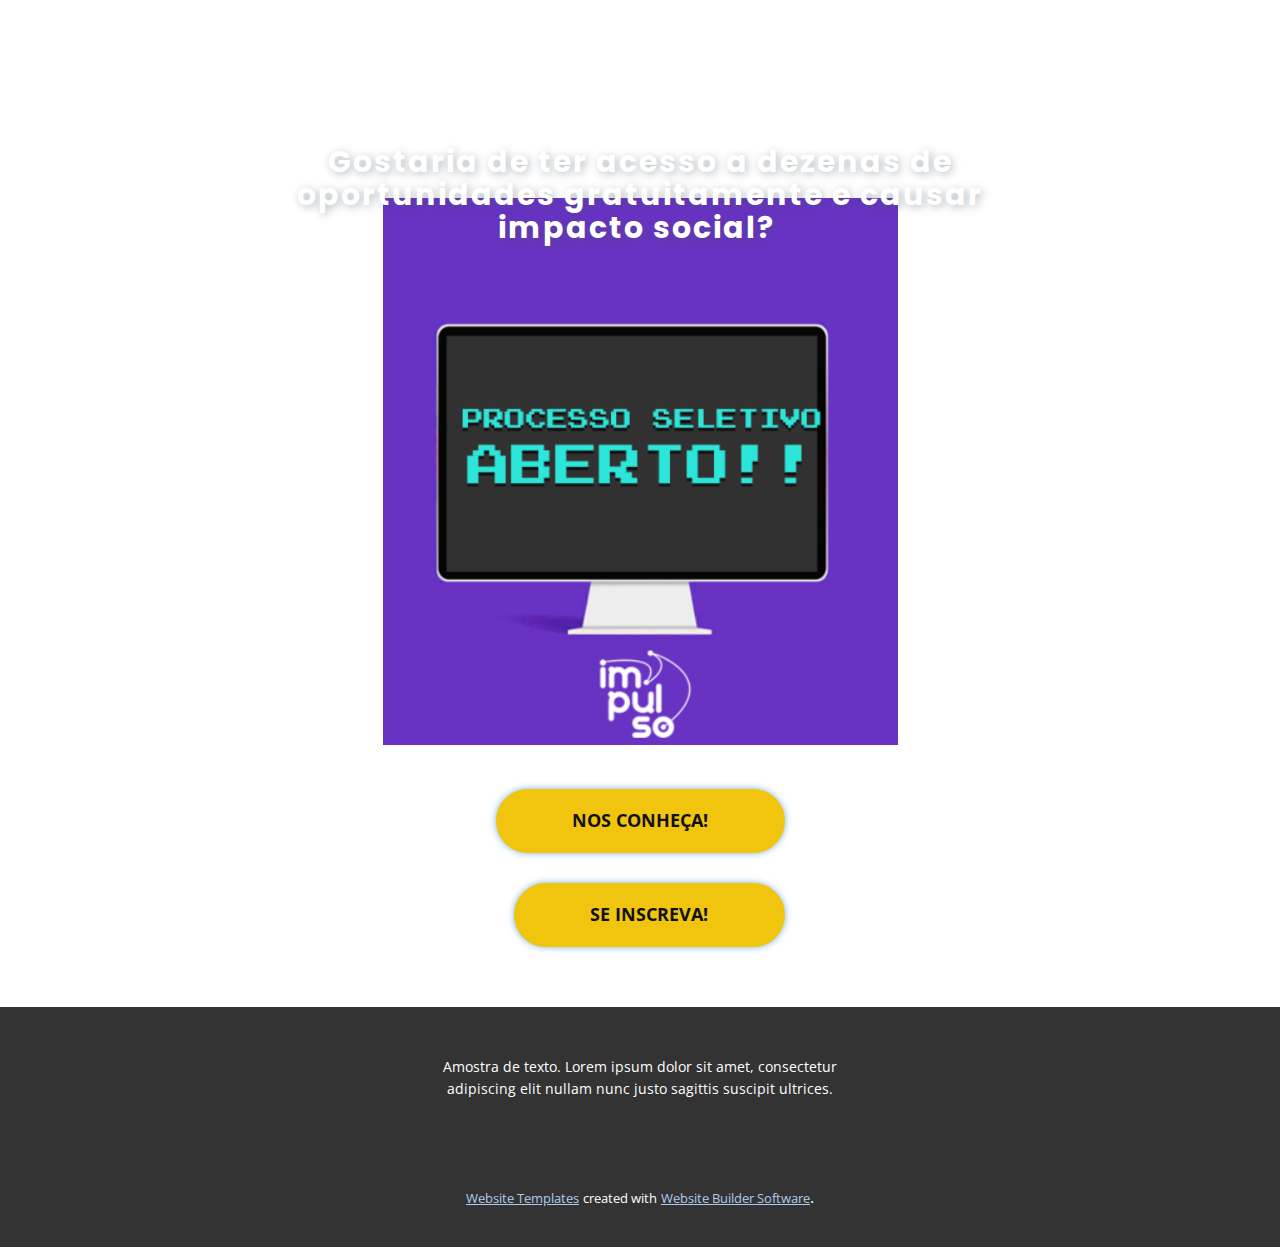
<file: index.html>
<!DOCTYPE html>
<html style="font-size: 16px;">
  <head>
    <meta name="viewport" content="width=device-width, initial-scale=1.0">
    <meta charset="utf-8">
    <meta name="keywords" content="Gostaria de ter acesso a dezenas de oportunidades gratuitamente e causar impacto social?">
    <meta name="description" content="">
    <meta name="page_type" content="np-template-header-footer-from-plugin">
    <title>Página Inicial</title>
    <link rel="stylesheet" href="nicepage.css" media="screen">
<link rel="stylesheet" href="Página-Inicial.css" media="screen">
    <script class="u-script" type="text/javascript" src="jquery.js" defer=""></script>
    <script class="u-script" type="text/javascript" src="nicepage.js" defer=""></script>
    <meta name="generator" content="Nicepage 3.14.0, nicepage.com">
    <link id="u-theme-google-font" rel="stylesheet" href="https://fonts.googleapis.com/css?family=Roboto:100,100i,300,300i,400,400i,500,500i,700,700i,900,900i|Open+Sans:300,300i,400,400i,600,600i,700,700i,800,800i">
    <link id="u-page-google-font" rel="stylesheet" href="https://fonts.googleapis.com/css?family=Poppins:100,100i,200,200i,300,300i,400,400i,500,500i,600,600i,700,700i,800,800i,900,900i">
    
    
    <script type="application/ld+json">{
		"@context": "http://schema.org",
		"@type": "Organization",
		"name": "",
		"url": "index.html"
}</script>
    <meta property="og:title" content="Página Inicial">
    <meta property="og:type" content="website">
    <meta name="theme-color" content="#478ac9">
    <link rel="canonical" href="index.html">
    <meta property="og:url" content="index.html">
  </head>
  <body data-home-page="Página-Inicial.html" data-home-page-title="Página Inicial" class="u-body">
    <section class="u-align-center u-clearfix u-image u-section-1" id="carousel_8c18" data-image-width="1080" data-image-height="1080">
      <div class="u-clearfix u-sheet u-sheet-1">
        <img src="images/unknown1.png" alt="" class="u-image u-image-default u-image-1" data-image-width="623" data-image-height="630">
        <h2 class="u-align-center u-custom-font u-text u-text-body-alt-color u-text-1">Gostaria de ter acesso a dezenas de oportunidades gratuitamente e causar impacto social?&nbsp;</h2>
        <a href="https://www.instagram.com/p/COgkCiXlHCS/" class="u-active-white u-border-2 u-border-active-white u-border-hover-white u-border-palette-3-base u-btn u-btn-round u-button-style u-hover-white u-palette-3-base u-radius-50 u-text-active-palette-3-base u-text-hover-palette-3-base u-btn-1">NOS CONHEÇA!</a>
        <a href="https://docs.google.com/forms/d/e/1FAIpQLSekrCul64qB0SssUCdHSfqX29jJlFZG8GGGN0pFac5Fe_cCkg/viewform" class="u-active-white u-border-2 u-border-active-white u-border-hover-white u-border-palette-3-base u-btn u-btn-round u-button-style u-hover-white u-palette-3-base u-radius-50 u-text-active-palette-3-base u-text-hover-palette-3-base u-btn-2">SE INSCREVA!</a>
      </div>
    </section>
    
    
    <footer class="u-align-center u-clearfix u-footer u-grey-80 u-footer" id="sec-dde7"><div class="u-clearfix u-sheet u-sheet-1">
        <p class="u-small-text u-text u-text-variant u-text-1">Amostra de texto. Lorem ipsum dolor sit amet, consectetur adipiscing elit nullam nunc justo sagittis suscipit ultrices.</p>
      </div></footer>
    <section class="u-backlink u-clearfix u-grey-80">
      <a class="u-link" href="https://nicepage.com/website-templates" target="_blank">
        <span>Website Templates</span>
      </a>
      <p class="u-text">
        <span>created with</span>
      </p>
      <a class="u-link" href="https://nicepage.com/" target="_blank">
        <span>Website Builder Software</span>
      </a>. 
    </section>
  </body>
</html>
</file>
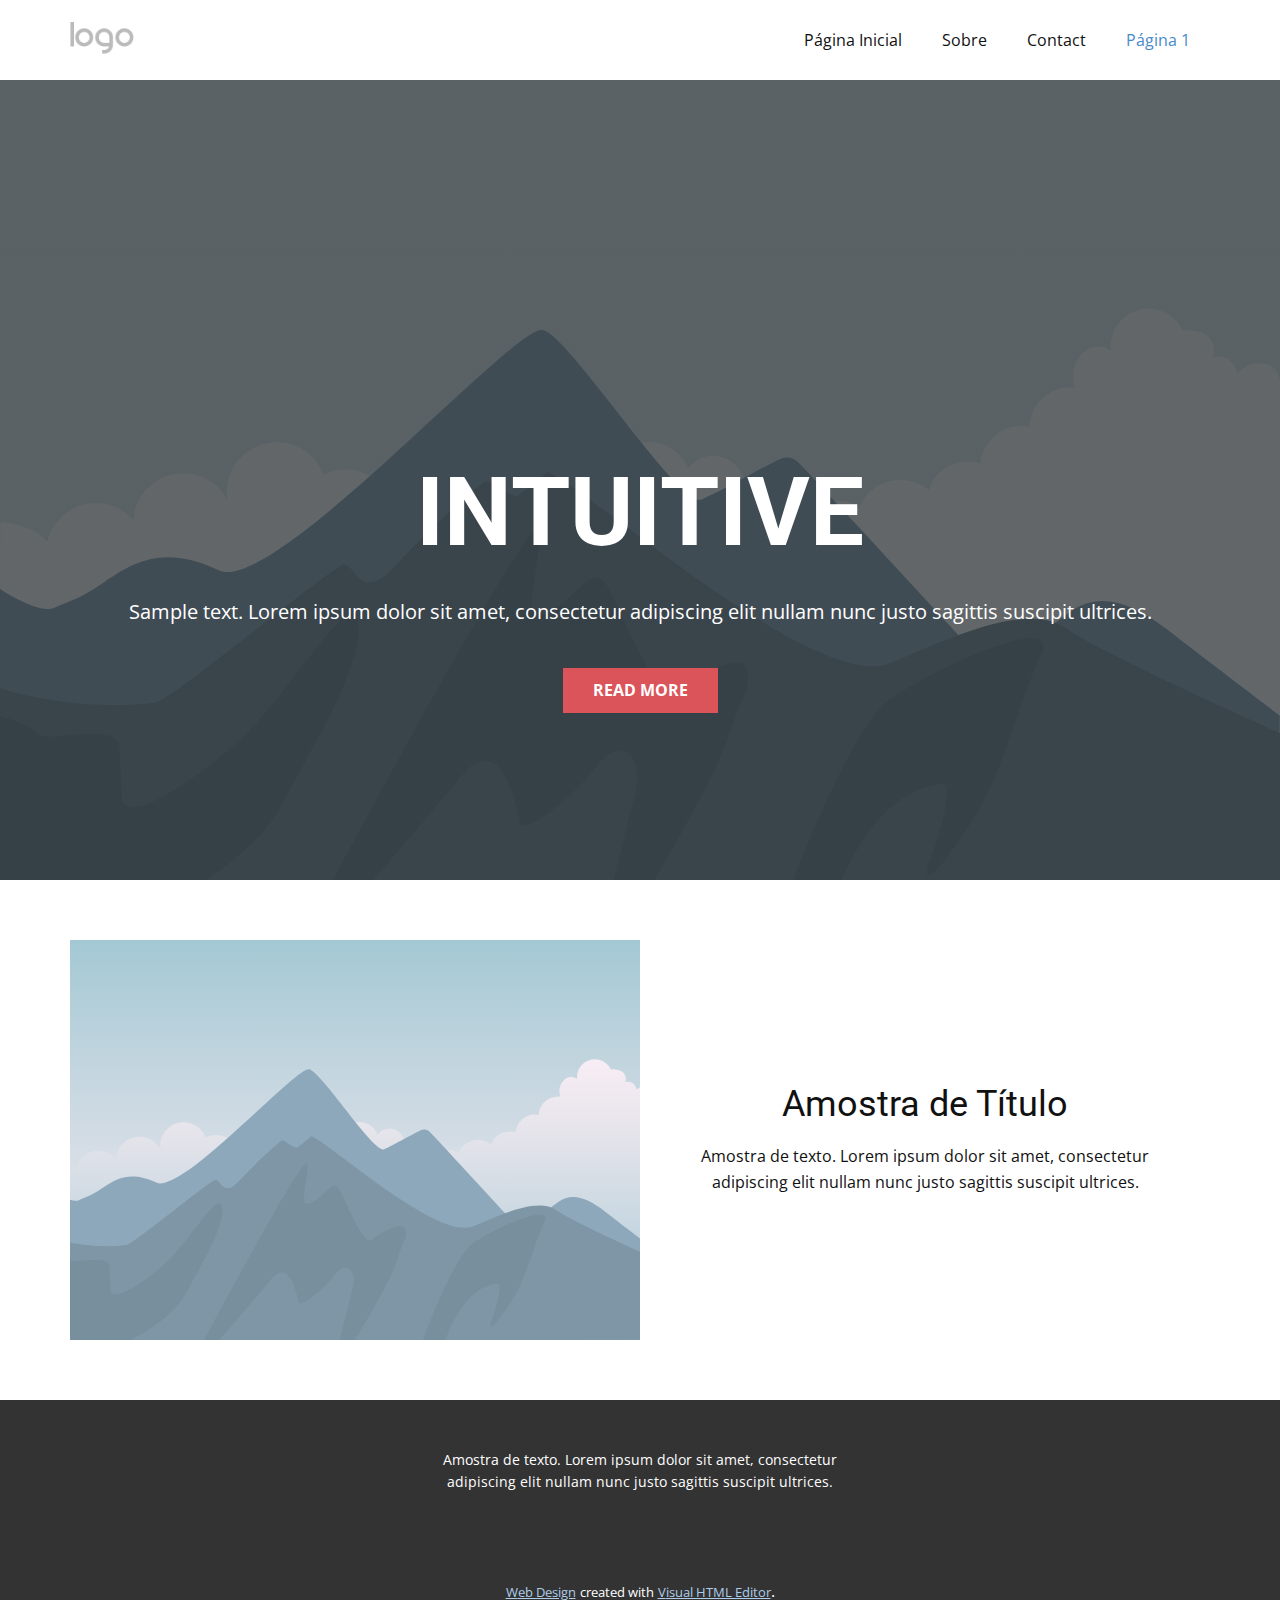
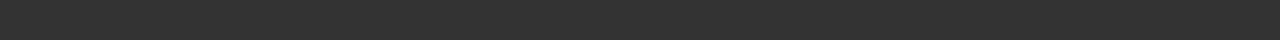
<file: Página-1.html>
<!DOCTYPE html>
<html style="font-size: 16px;">
  <head>
    <meta name="viewport" content="width=device-width, initial-scale=1.0">
    <meta charset="utf-8">
    <meta name="keywords" content="INTUITIVE">
    <meta name="description" content="">
    <meta name="page_type" content="np-template-header-footer-from-plugin">
    <title>Página 1</title>
    <link rel="stylesheet" href="nicepage.css" media="screen">
<link rel="stylesheet" href="Página-1.css" media="screen">
    <script class="u-script" type="text/javascript" src="jquery.js" defer=""></script>
    <script class="u-script" type="text/javascript" src="nicepage.js" defer=""></script>
    <meta name="generator" content="Nicepage 3.14.0, nicepage.com">
    <link id="u-theme-google-font" rel="stylesheet" href="https://fonts.googleapis.com/css?family=Roboto:100,100i,300,300i,400,400i,500,500i,700,700i,900,900i|Open+Sans:300,300i,400,400i,600,600i,700,700i,800,800i">
    
    
    
    <script type="application/ld+json">{
		"@context": "http://schema.org",
		"@type": "Organization",
		"name": "",
		"url": "index.html",
		"logo": "images/default-logo.png"
}</script>
    <meta property="og:title" content="Página 1">
    <meta property="og:type" content="website">
    <meta name="theme-color" content="#478ac9">
    <link rel="canonical" href="index.html">
    <meta property="og:url" content="index.html">
  </head>
  <body class="u-body"><header class="u-clearfix u-header u-header" id="sec-a6da"><div class="u-clearfix u-sheet u-valign-middle u-sheet-1">
        <a href="https://nicepage.com" class="u-image u-logo u-image-1">
          <img src="images/default-logo.png" class="u-logo-image u-logo-image-1">
        </a>
        <nav class="u-menu u-menu-dropdown u-offcanvas u-menu-1">
          <div class="menu-collapse" style="font-size: 1rem; letter-spacing: 0px;">
            <a class="u-button-style u-custom-left-right-menu-spacing u-custom-padding-bottom u-custom-top-bottom-menu-spacing u-nav-link u-text-active-palette-1-base u-text-hover-palette-2-base" href="#">
              <svg><use xmlns:xlink="http://www.w3.org/1999/xlink" xlink:href="#menu-hamburger"></use></svg>
              <svg version="1.1" xmlns="http://www.w3.org/2000/svg" xmlns:xlink="http://www.w3.org/1999/xlink"><defs><symbol id="menu-hamburger" viewBox="0 0 16 16" style="width: 16px; height: 16px;"><rect y="1" width="16" height="2"></rect><rect y="7" width="16" height="2"></rect><rect y="13" width="16" height="2"></rect>
</symbol>
</defs></svg>
            </a>
          </div>
          <div class="u-nav-container">
            <ul class="u-nav u-unstyled u-nav-1"><li class="u-nav-item"><a class="u-button-style u-nav-link u-text-active-palette-1-base u-text-hover-palette-2-base" href="Página-Inicial.html" style="padding: 10px 20px;">Página Inicial</a>
</li><li class="u-nav-item"><a class="u-button-style u-nav-link u-text-active-palette-1-base u-text-hover-palette-2-base" href="Sobre.html" style="padding: 10px 20px;">Sobre</a>
</li><li class="u-nav-item"><a class="u-button-style u-nav-link u-text-active-palette-1-base u-text-hover-palette-2-base" href="Contact.html" style="padding: 10px 20px;">Contact</a>
</li><li class="u-nav-item"><a class="u-button-style u-nav-link u-text-active-palette-1-base u-text-hover-palette-2-base" href="Página-1.html" style="padding: 10px 20px;">Página 1</a>
</li></ul>
          </div>
          <div class="u-nav-container-collapse">
            <div class="u-black u-container-style u-inner-container-layout u-opacity u-opacity-95 u-sidenav">
              <div class="u-sidenav-overflow">
                <div class="u-menu-close"></div>
                <ul class="u-align-center u-nav u-popupmenu-items u-unstyled u-nav-2"><li class="u-nav-item"><a class="u-button-style u-nav-link" href="Página-Inicial.html">Página Inicial</a>
</li><li class="u-nav-item"><a class="u-button-style u-nav-link" href="Sobre.html">Sobre</a>
</li><li class="u-nav-item"><a class="u-button-style u-nav-link" href="Contact.html">Contact</a>
</li><li class="u-nav-item"><a class="u-button-style u-nav-link" href="Página-1.html">Página 1</a>
</li></ul>
              </div>
            </div>
            <div class="u-black u-menu-overlay u-opacity u-opacity-70"></div>
          </div>
        </nav>
      </div></header>
    <section class="u-align-center u-clearfix u-image u-shading u-section-1" src="" data-image-width="256" data-image-height="256" id="sec-f74e">
      <div class="u-clearfix u-sheet u-valign-middle u-sheet-1">
        <h1 class="u-text u-title u-text-1">INTUITIVE</h1>
        <p class="u-large-text u-text u-text-variant u-text-2">Sample text. Lorem ipsum dolor sit amet, consectetur adipiscing elit nullam nunc justo sagittis suscipit ultrices.</p>
        <a href="#" class="u-btn u-button-style u-palette-2-base u-btn-1">Read More</a>
      </div>
    </section>
    <section class="u-clearfix u-section-2" id="sec-60f5">
      <div class="u-clearfix u-sheet u-sheet-1">
        <div class="u-clearfix u-expanded-width u-layout-wrap u-layout-wrap-1">
          <div class="u-layout">
            <div class="u-layout-row">
              <div class="u-container-style u-image u-layout-cell u-size-30 u-image-1" data-image-width="400" data-image-height="265">
                <div class="u-container-layout u-valign-middle u-container-layout-1"></div>
              </div>
              <div class="u-align-center u-container-style u-layout-cell u-size-30 u-layout-cell-2">
                <div class="u-container-layout u-valign-middle u-container-layout-2">
                  <h2 class="u-text u-text-default u-text-1">Amostra de Título</h2>
                  <p class="u-text u-text-default u-text-2">Amostra de texto. Lorem ipsum dolor sit amet, consectetur adipiscing elit nullam nunc justo sagittis suscipit ultrices.</p>
                </div>
              </div>
            </div>
          </div>
        </div>
      </div>
    </section>
    
    
    <footer class="u-align-center u-clearfix u-footer u-grey-80 u-footer" id="sec-dde7"><div class="u-clearfix u-sheet u-sheet-1">
        <p class="u-small-text u-text u-text-variant u-text-1">Amostra de texto. Lorem ipsum dolor sit amet, consectetur adipiscing elit nullam nunc justo sagittis suscipit ultrices.</p>
      </div></footer>
    <section class="u-backlink u-clearfix u-grey-80">
      <a class="u-link" href="https://nicepage.com/web-design" target="_blank">
        <span>Web Design</span>
      </a>
      <p class="u-text">
        <span>created with</span>
      </p>
      <a class="u-link" href="https://nicepage.com/wysiwyg-html-editor" target="_blank">
        <span>Visual HTML Editor</span>
      </a>. 
    </section>
  </body>
</html>
</file>
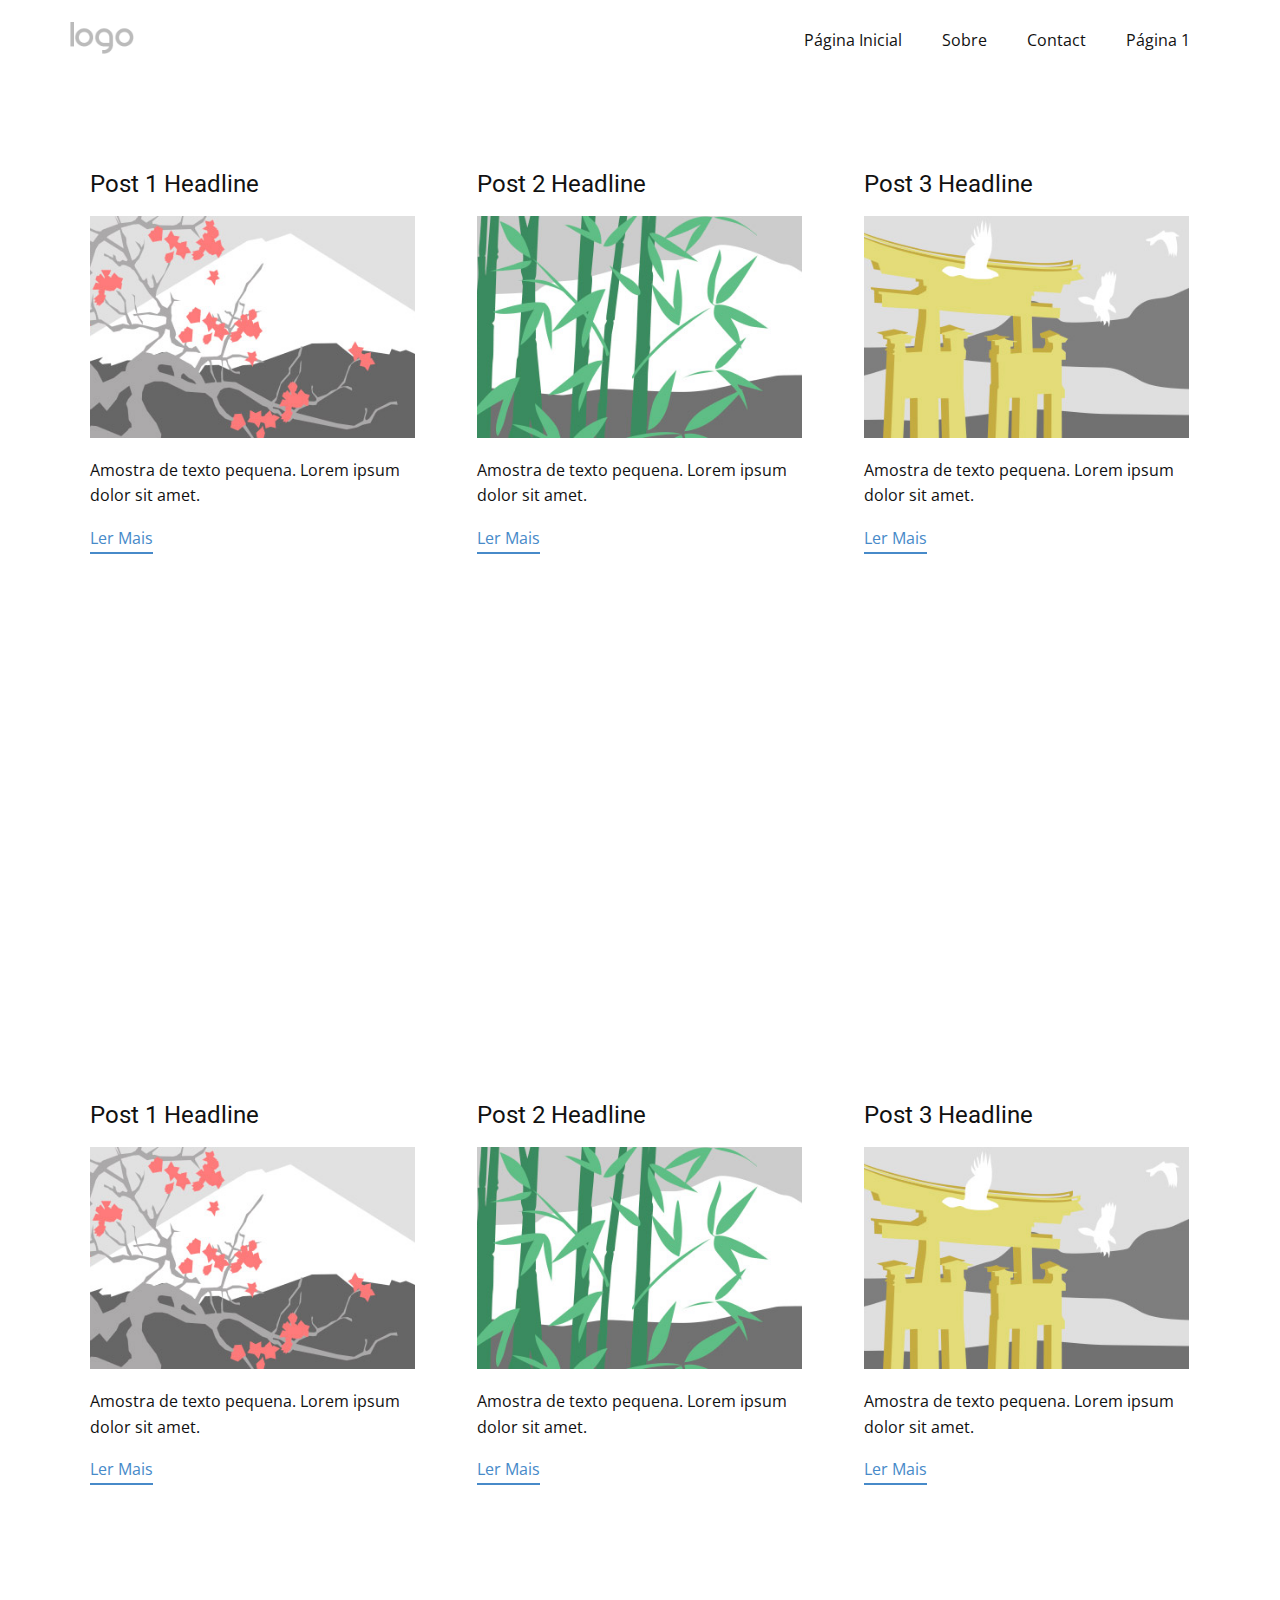
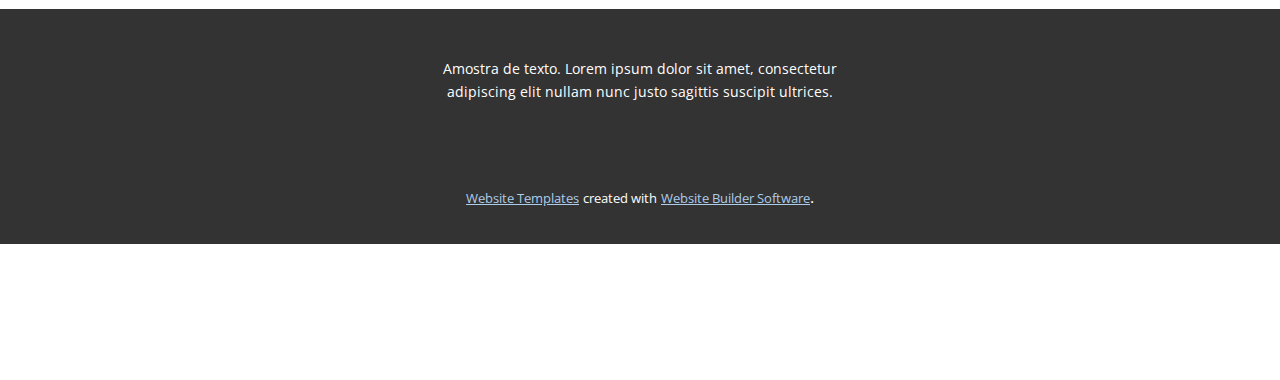
<file: blog/blog.html>
<html style="font-size: 16px;"><head>
    <meta name="viewport" content="width=device-width, initial-scale=1.0">
    <meta charset="utf-8">
    <meta name="keywords" content="">
    <meta name="description" content="">
    <meta name="page_type" content="np-template-header-footer-from-plugin">
    <title>Blog Template</title>
    <link rel="stylesheet" href="../nicepage.css" media="screen">
<link rel="stylesheet" href="../Blog-Template.css" media="screen">
    <script class="u-script" type="text/javascript" src="../jquery.js" defer=""></script>
    <script class="u-script" type="text/javascript" src="../nicepage.js" defer=""></script>
    <meta name="generator" content="Nicepage 3.14.0, nicepage.com">
    <link id="u-theme-google-font" rel="stylesheet" href="https://fonts.googleapis.com/css?family=Roboto:100,100i,300,300i,400,400i,500,500i,700,700i,900,900i|Open+Sans:300,300i,400,400i,600,600i,700,700i,800,800i">
    
    
    
    <script type="application/ld+json">{
		"@context": "http://schema.org",
		"@type": "Organization",
		"name": "",
		"url": "index.html",
		"logo": "images/default-logo.png"
}</script>
    <meta property="og:title" content="Blog Template">
    <meta property="og:type" content="website">
    <meta name="theme-color" content="#478ac9">
    <link rel="canonical" href="../index.html">
    <meta property="og:url" content="index.html">
  </head>
  <body class="u-body"><header class="u-clearfix u-header u-header" id="sec-a6da"><div class="u-clearfix u-sheet u-valign-middle u-sheet-1">
        <a href="https://nicepage.com" class="u-image u-logo u-image-1">
          <img src="../images/default-logo.png" class="u-logo-image u-logo-image-1">
        </a>
        <nav class="u-menu u-menu-dropdown u-offcanvas u-menu-1">
          <div class="menu-collapse" style="font-size: 1rem; letter-spacing: 0px;">
            <a class="u-button-style u-custom-left-right-menu-spacing u-custom-padding-bottom u-custom-top-bottom-menu-spacing u-nav-link u-text-active-palette-1-base u-text-hover-palette-2-base" href="#">
              <svg><use xmlns:xlink="http://www.w3.org/1999/xlink" xlink:href="#menu-hamburger"></use></svg>
              <svg version="1.1" xmlns="http://www.w3.org/2000/svg" xmlns:xlink="http://www.w3.org/1999/xlink"><defs><symbol id="menu-hamburger" viewBox="0 0 16 16" style="width: 16px; height: 16px;"><rect y="1" width="16" height="2"></rect><rect y="7" width="16" height="2"></rect><rect y="13" width="16" height="2"></rect>
</symbol>
</defs></svg>
            </a>
          </div>
          <div class="u-nav-container">
            <ul class="u-nav u-unstyled u-nav-1"><li class="u-nav-item"><a class="u-button-style u-nav-link u-text-active-palette-1-base u-text-hover-palette-2-base" href="../Página-Inicial.html" style="padding: 10px 20px;">Página Inicial</a>
</li><li class="u-nav-item"><a class="u-button-style u-nav-link u-text-active-palette-1-base u-text-hover-palette-2-base" href="../Sobre.html" style="padding: 10px 20px;">Sobre</a>
</li><li class="u-nav-item"><a class="u-button-style u-nav-link u-text-active-palette-1-base u-text-hover-palette-2-base" href="../Contact.html" style="padding: 10px 20px;">Contact</a>
</li><li class="u-nav-item"><a class="u-button-style u-nav-link u-text-active-palette-1-base u-text-hover-palette-2-base" href="../Página-1.html" style="padding: 10px 20px;">Página 1</a>
</li></ul>
          </div>
          <div class="u-nav-container-collapse">
            <div class="u-black u-container-style u-inner-container-layout u-opacity u-opacity-95 u-sidenav">
              <div class="u-sidenav-overflow">
                <div class="u-menu-close"></div>
                <ul class="u-align-center u-nav u-popupmenu-items u-unstyled u-nav-2"><li class="u-nav-item"><a class="u-button-style u-nav-link" href="../Página-Inicial.html">Página Inicial</a>
</li><li class="u-nav-item"><a class="u-button-style u-nav-link" href="../Sobre.html">Sobre</a>
</li><li class="u-nav-item"><a class="u-button-style u-nav-link" href="../Contact.html">Contact</a>
</li><li class="u-nav-item"><a class="u-button-style u-nav-link" href="../Página-1.html">Página 1</a>
</li></ul>
              </div>
            </div>
            <div class="u-black u-menu-overlay u-opacity u-opacity-70"></div>
          </div>
        </nav>
      </div></header>
    <section class="u-clearfix u-section-1" id="sec-7839">
      <div class="u-clearfix u-sheet u-valign-middle u-sheet-1"><!--blog--><!--blog_options_json--><!--{"type":"Recent","source":"","tags":"","count":"","gridProps":[{"mode":"XL","columns":3,"gap":22,"styles":".u-section-1 .u-repeater-1 {grid-auto-rows: [[XL_VALUE]] !important}"},{"mode":"LG","columns":3,"gap":22,"styles":"@media (max-width: 1199px) {.u-section-1 .u-repeater-1 {grid-auto-rows: [[LG_VALUE]] !important}}"},{"mode":"MD","columns":2,"gap":22,"styles":"@media (max-width: 991px) {.u-section-1 .u-repeater-1 {grid-auto-rows: [[MD_VALUE]] !important}}"},{"mode":"SM","columns":1,"gap":22,"styles":"@media (max-width: 767px) {.u-section-1 .u-repeater-1 {grid-auto-rows: [[SM_VALUE]] !important}}"},{"mode":"XS","columns":1,"gap":22,"styles":"@media (max-width: 575px) {.u-section-1 .u-repeater-1 {grid-auto-rows: [[XS_VALUE]] !important}}"}]}--><!--/blog_options_json-->
        <div class="u-blog u-expanded-width u-repeater u-repeater-1"><!--blog_post-->
          <div class="u-blog-post u-container-style u-repeater-item u-white u-repeater-item-1">
            <div class="u-container-layout u-similar-container u-valign-top u-container-layout-1"><!--blog_post_header-->
              <h4 class="u-blog-control u-text u-text-1">
                <a class="u-post-header-link" href="../blog/post.html"><!--blog_post_header_content-->Post 1 Headline<!--/blog_post_header_content--></a>
              </h4><!--/blog_post_header--><!--blog_post_image-->
              <a class="u-post-header-link" href="../blog/post.html"><img alt="" class="u-blog-control u-expanded-width u-image u-image-default u-image-1" src="[data-uri]"></a><!--/blog_post_image--><!--blog_post_content-->
              <div class="u-blog-control u-post-content u-text u-text-2 fr-view">Amostra de texto pequena. Lorem ipsum dolor sit amet.</div><!--/blog_post_content--><!--blog_post_readmore-->
              <a href="../blog/post.html" class="u-blog-control u-border-2 u-border-palette-1-base u-btn u-btn-rectangle u-button-style u-none u-btn-1"><!--blog_post_readmore_content-->Ler Mais<!--/blog_post_readmore_content--></a><!--/blog_post_readmore-->
            </div>
          </div><div class="u-blog-post u-container-style u-repeater-item u-video-cover u-white">
            <div class="u-container-layout u-similar-container u-valign-top u-container-layout-2"><!--blog_post_header-->
              <h4 class="u-blog-control u-text u-text-3">
                <a class="u-post-header-link" href="../blog/post-1.html"><!--blog_post_header_content-->Post 2 Headline<!--/blog_post_header_content--></a>
              </h4><!--/blog_post_header--><!--blog_post_image-->
              <a class="u-post-header-link" href="../blog/post-1.html"><img alt="" class="u-blog-control u-expanded-width u-image u-image-default u-image-2" src="[data-uri]"></a><!--/blog_post_image--><!--blog_post_content-->
              <div class="u-blog-control u-post-content u-text u-text-4 fr-view">Amostra de texto pequena. Lorem ipsum dolor sit amet.</div><!--/blog_post_content--><!--blog_post_readmore-->
              <a href="../blog/post-1.html" class="u-blog-control u-border-2 u-border-palette-1-base u-btn u-btn-rectangle u-button-style u-none u-btn-2"><!--blog_post_readmore_content-->Ler Mais<!--/blog_post_readmore_content--></a><!--/blog_post_readmore-->
            </div>
          </div><div class="u-blog-post u-container-style u-repeater-item u-video-cover u-white">
            <div class="u-container-layout u-similar-container u-valign-top u-container-layout-3"><!--blog_post_header-->
              <h4 class="u-blog-control u-text u-text-5">
                <a class="u-post-header-link" href="../blog/post-2.html"><!--blog_post_header_content-->Post 3 Headline<!--/blog_post_header_content--></a>
              </h4><!--/blog_post_header--><!--blog_post_image-->
              <a class="u-post-header-link" href="../blog/post-2.html"><img alt="" class="u-blog-control u-expanded-width u-image u-image-default u-image-3" src="[data-uri]"></a><!--/blog_post_image--><!--blog_post_content-->
              <div class="u-blog-control u-post-content u-text u-text-6 fr-view">Amostra de texto pequena. Lorem ipsum dolor sit amet.</div><!--/blog_post_content--><!--blog_post_readmore-->
              <a href="../blog/post-2.html" class="u-blog-control u-border-2 u-border-palette-1-base u-btn u-btn-rectangle u-button-style u-none u-btn-3"><!--blog_post_readmore_content-->Ler Mais<!--/blog_post_readmore_content--></a><!--/blog_post_readmore-->
            </div>
          </div><div class="u-blog-post u-container-style u-repeater-item u-white u-repeater-item-1">
            <div class="u-container-layout u-similar-container u-valign-top u-container-layout-1"><!--blog_post_header-->
              <h4 class="u-blog-control u-text u-text-1">
                <a class="u-post-header-link" href="../blog/post-3.html"><!--blog_post_header_content-->Post 1 Headline<!--/blog_post_header_content--></a>
              </h4><!--/blog_post_header--><!--blog_post_image-->
              <a class="u-post-header-link" href="../blog/post-3.html"><img alt="" class="u-blog-control u-expanded-width u-image u-image-default u-image-1" src="[data-uri]"></a><!--/blog_post_image--><!--blog_post_content-->
              <div class="u-blog-control u-post-content u-text u-text-2 fr-view">Amostra de texto pequena. Lorem ipsum dolor sit amet.</div><!--/blog_post_content--><!--blog_post_readmore-->
              <a href="../blog/post-3.html" class="u-blog-control u-border-2 u-border-palette-1-base u-btn u-btn-rectangle u-button-style u-none u-btn-1"><!--blog_post_readmore_content-->Ler Mais<!--/blog_post_readmore_content--></a><!--/blog_post_readmore-->
            </div>
          </div><div class="u-blog-post u-container-style u-repeater-item u-video-cover u-white">
            <div class="u-container-layout u-similar-container u-valign-top u-container-layout-2"><!--blog_post_header-->
              <h4 class="u-blog-control u-text u-text-3">
                <a class="u-post-header-link" href="../blog/post-4.html"><!--blog_post_header_content-->Post 2 Headline<!--/blog_post_header_content--></a>
              </h4><!--/blog_post_header--><!--blog_post_image-->
              <a class="u-post-header-link" href="../blog/post-4.html"><img alt="" class="u-blog-control u-expanded-width u-image u-image-default u-image-2" src="[data-uri]"></a><!--/blog_post_image--><!--blog_post_content-->
              <div class="u-blog-control u-post-content u-text u-text-4 fr-view">Amostra de texto pequena. Lorem ipsum dolor sit amet.</div><!--/blog_post_content--><!--blog_post_readmore-->
              <a href="../blog/post-4.html" class="u-blog-control u-border-2 u-border-palette-1-base u-btn u-btn-rectangle u-button-style u-none u-btn-2"><!--blog_post_readmore_content-->Ler Mais<!--/blog_post_readmore_content--></a><!--/blog_post_readmore-->
            </div>
          </div><div class="u-blog-post u-container-style u-repeater-item u-video-cover u-white">
            <div class="u-container-layout u-similar-container u-valign-top u-container-layout-3"><!--blog_post_header-->
              <h4 class="u-blog-control u-text u-text-5">
                <a class="u-post-header-link" href="../blog/post-5.html"><!--blog_post_header_content-->Post 3 Headline<!--/blog_post_header_content--></a>
              </h4><!--/blog_post_header--><!--blog_post_image-->
              <a class="u-post-header-link" href="../blog/post-5.html"><img alt="" class="u-blog-control u-expanded-width u-image u-image-default u-image-3" src="[data-uri]"></a><!--/blog_post_image--><!--blog_post_content-->
              <div class="u-blog-control u-post-content u-text u-text-6 fr-view">Amostra de texto pequena. Lorem ipsum dolor sit amet.</div><!--/blog_post_content--><!--blog_post_readmore-->
              <a href="../blog/post-5.html" class="u-blog-control u-border-2 u-border-palette-1-base u-btn u-btn-rectangle u-button-style u-none u-btn-3"><!--blog_post_readmore_content-->Ler Mais<!--/blog_post_readmore_content--></a><!--/blog_post_readmore-->
            </div>
          </div><!--/blog_post--><!--blog_post-->
          <!--/blog_post--><!--blog_post-->
          <!--/blog_post-->
        </div><!--/blog-->
      </div>
    </section>
    <section class="u-clearfix u-section-2" id="sec-cc43">
      <div class="u-clearfix u-sheet u-sheet-1"></div>
    </section>
    
    
    <footer class="u-align-center u-clearfix u-footer u-grey-80 u-footer" id="sec-dde7"><div class="u-clearfix u-sheet u-sheet-1">
        <p class="u-small-text u-text u-text-variant u-text-1">Amostra de texto. Lorem ipsum dolor sit amet, consectetur adipiscing elit nullam nunc justo sagittis suscipit ultrices.</p>
      </div></footer>
    <section class="u-backlink u-clearfix u-grey-80">
      <a class="u-link" href="https://nicepage.com/website-templates" target="_blank">
        <span>Website Templates</span>
      </a>
      <p class="u-text">
        <span>created with</span>
      </p>
      <a class="u-link" href="https://nicepage.com/" target="_blank">
        <span>Website Builder Software</span>
      </a>. 
    </section>
  
</body></html>
</file>
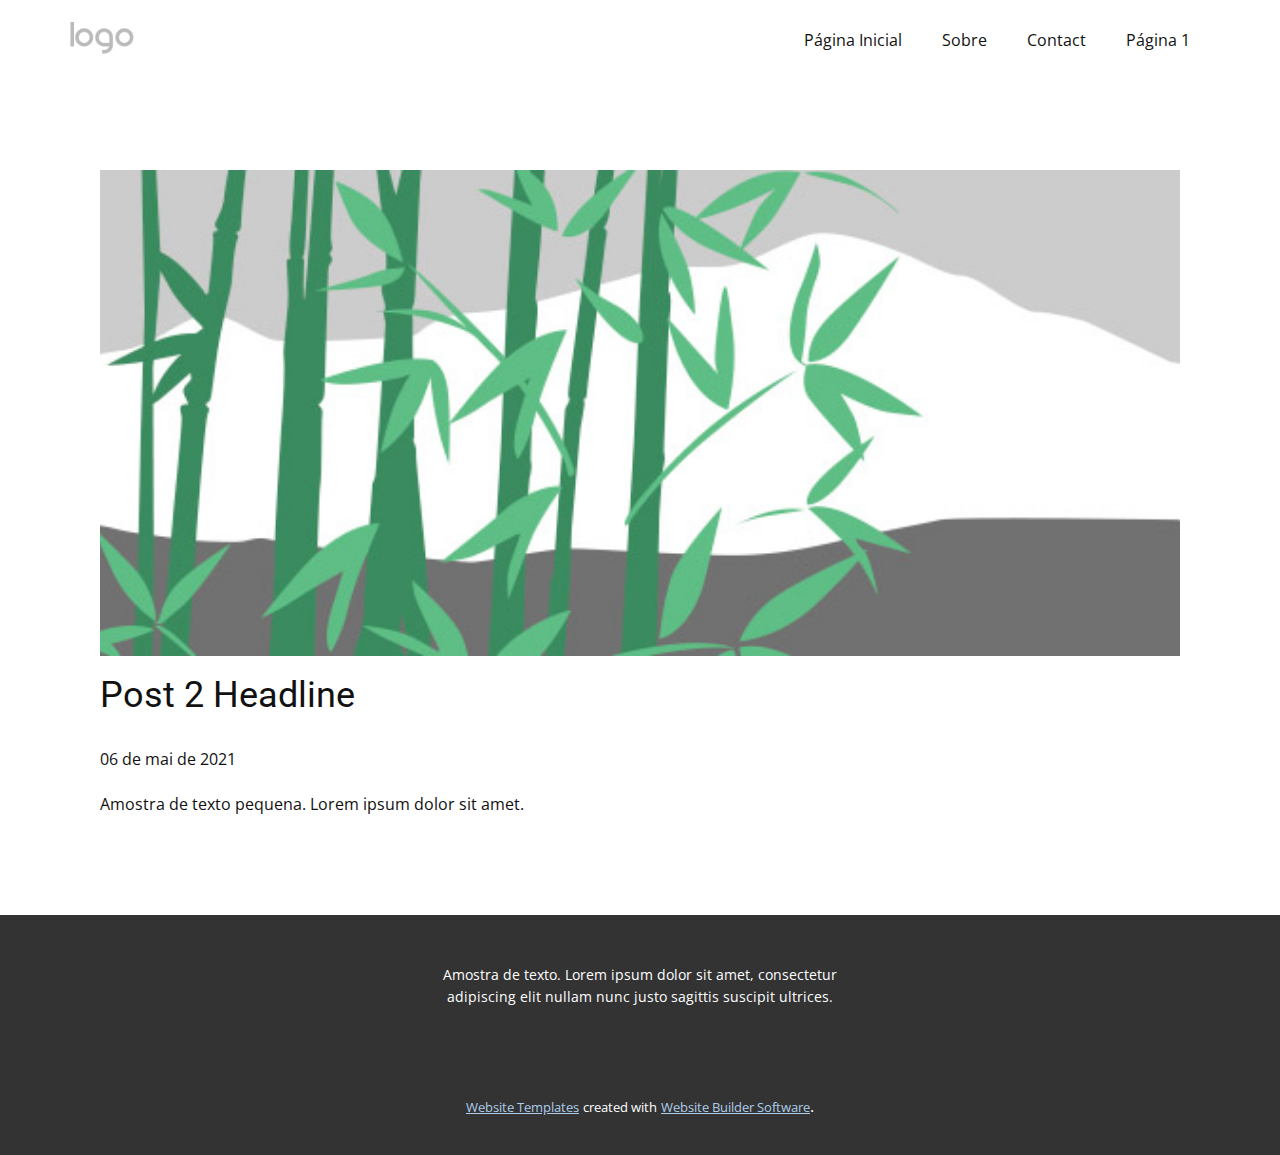
<file: blog/post-1.html>
<!doctype html>
<html style="font-size: 16px;"><head>
    <meta name="viewport" content="width=device-width, initial-scale=1.0">
    <meta charset="utf-8">
    <meta name="keywords" content="Post 1 Headline">
    <meta name="description" content="">
    <meta name="page_type" content="np-template-header-footer-from-plugin">
    <title>Post 2 Headline</title>
    <link rel="stylesheet" href="../nicepage.css" media="screen">
<link rel="stylesheet" href="../Post-Template.css" media="screen">
    <script class="u-script" type="text/javascript" src="../jquery.js" defer=""></script>
    <script class="u-script" type="text/javascript" src="../nicepage.js" defer=""></script>
    <meta name="generator" content="Nicepage 3.14.0, nicepage.com">
    <link id="u-theme-google-font" rel="stylesheet" href="https://fonts.googleapis.com/css?family=Roboto:100,100i,300,300i,400,400i,500,500i,700,700i,900,900i|Open+Sans:300,300i,400,400i,600,600i,700,700i,800,800i">
    
    
    <script type="application/ld+json">{
		"@context": "http://schema.org",
		"@type": "Organization",
		"name": "",
		"url": "index.html",
		"logo": "images/default-logo.png"
}</script>
    <meta property="og:title" content="Post Template">
    <meta property="og:type" content="website">
    <meta name="theme-color" content="#478ac9">
    <link rel="canonical" href="../index.html">
    <meta property="og:url" content="index.html">
  </head>
  <body class="u-body"><header class="u-clearfix u-header u-header" id="sec-a6da"><div class="u-clearfix u-sheet u-valign-middle u-sheet-1">
        <a href="https://nicepage.com" class="u-image u-logo u-image-1">
          <img src="../images/default-logo.png" class="u-logo-image u-logo-image-1">
        </a>
        <nav class="u-menu u-menu-dropdown u-offcanvas u-menu-1">
          <div class="menu-collapse" style="font-size: 1rem; letter-spacing: 0px;">
            <a class="u-button-style u-custom-left-right-menu-spacing u-custom-padding-bottom u-custom-top-bottom-menu-spacing u-nav-link u-text-active-palette-1-base u-text-hover-palette-2-base" href="#">
              <svg><use xmlns:xlink="http://www.w3.org/1999/xlink" xlink:href="#menu-hamburger"></use></svg>
              <svg version="1.1" xmlns="http://www.w3.org/2000/svg" xmlns:xlink="http://www.w3.org/1999/xlink"><defs><symbol id="menu-hamburger" viewBox="0 0 16 16" style="width: 16px; height: 16px;"><rect y="1" width="16" height="2"></rect><rect y="7" width="16" height="2"></rect><rect y="13" width="16" height="2"></rect>
</symbol>
</defs></svg>
            </a>
          </div>
          <div class="u-nav-container">
            <ul class="u-nav u-unstyled u-nav-1"><li class="u-nav-item"><a class="u-button-style u-nav-link u-text-active-palette-1-base u-text-hover-palette-2-base" href="../Página-Inicial.html" style="padding: 10px 20px;">Página Inicial</a>
</li><li class="u-nav-item"><a class="u-button-style u-nav-link u-text-active-palette-1-base u-text-hover-palette-2-base" href="../Sobre.html" style="padding: 10px 20px;">Sobre</a>
</li><li class="u-nav-item"><a class="u-button-style u-nav-link u-text-active-palette-1-base u-text-hover-palette-2-base" href="../Contact.html" style="padding: 10px 20px;">Contact</a>
</li><li class="u-nav-item"><a class="u-button-style u-nav-link u-text-active-palette-1-base u-text-hover-palette-2-base" href="../Página-1.html" style="padding: 10px 20px;">Página 1</a>
</li></ul>
          </div>
          <div class="u-nav-container-collapse">
            <div class="u-black u-container-style u-inner-container-layout u-opacity u-opacity-95 u-sidenav">
              <div class="u-sidenav-overflow">
                <div class="u-menu-close"></div>
                <ul class="u-align-center u-nav u-popupmenu-items u-unstyled u-nav-2"><li class="u-nav-item"><a class="u-button-style u-nav-link" href="../Página-Inicial.html">Página Inicial</a>
</li><li class="u-nav-item"><a class="u-button-style u-nav-link" href="../Sobre.html">Sobre</a>
</li><li class="u-nav-item"><a class="u-button-style u-nav-link" href="../Contact.html">Contact</a>
</li><li class="u-nav-item"><a class="u-button-style u-nav-link" href="../Página-1.html">Página 1</a>
</li></ul>
              </div>
            </div>
            <div class="u-black u-menu-overlay u-opacity u-opacity-70"></div>
          </div>
        </nav>
      </div></header>
    <section class="u-align-center u-clearfix u-section-1" id="sec-6dba">
      <div class="u-clearfix u-sheet u-valign-middle-md u-valign-middle-sm u-valign-middle-xs u-sheet-1"><!--post_details--><!--post_details_options_json--><!--{"source":""}--><!--/post_details_options_json--><!--blog_post-->
        <div class="u-container-style u-expanded-width u-post-details u-post-details-1">
          <div class="u-container-layout u-valign-middle u-container-layout-1"><!--blog_post_image-->
            <img alt="" class="u-blog-control u-expanded-width u-image u-image-default u-image-1" src="[data-uri]"><!--/blog_post_image--><!--blog_post_header-->
            <h2 class="u-blog-control u-text u-text-1">Post 2 Headline</h2><!--/blog_post_header--><!--blog_post_metadata-->
            <div class="u-blog-control u-metadata u-metadata-1"><!--blog_post_metadata_date-->
              <span class="u-meta-date u-meta-icon">06 de mai de 2021</span><!--/blog_post_metadata_date--><!--blog_post_metadata_category-->
              <!--/blog_post_metadata_category--><!--blog_post_metadata_comments-->
              <!--/blog_post_metadata_comments-->
            </div><!--/blog_post_metadata--><!--blog_post_content-->
            <div class="u-align-justify u-blog-control u-post-content u-text u-text-2 fr-view">
  Amostra de texto pequena. Lorem ipsum dolor sit amet.
  </div><!--/blog_post_content-->
          </div>
        </div><!--/blog_post--><!--/post_details-->
      </div>
    </section>
    
    
    <footer class="u-align-center u-clearfix u-footer u-grey-80 u-footer" id="sec-dde7"><div class="u-clearfix u-sheet u-sheet-1">
        <p class="u-small-text u-text u-text-variant u-text-1">Amostra de texto. Lorem ipsum dolor sit amet, consectetur adipiscing elit nullam nunc justo sagittis suscipit ultrices.</p>
      </div></footer>
    <section class="u-backlink u-clearfix u-grey-80">
      <a class="u-link" href="https://nicepage.com/website-templates" target="_blank">
        <span>Website Templates</span>
      </a>
      <p class="u-text">
        <span>created with</span>
      </p>
      <a class="u-link" href="https://nicepage.com/" target="_blank">
        <span>Website Builder Software</span>
      </a>. 
    </section>
  
</body></html>
</file>
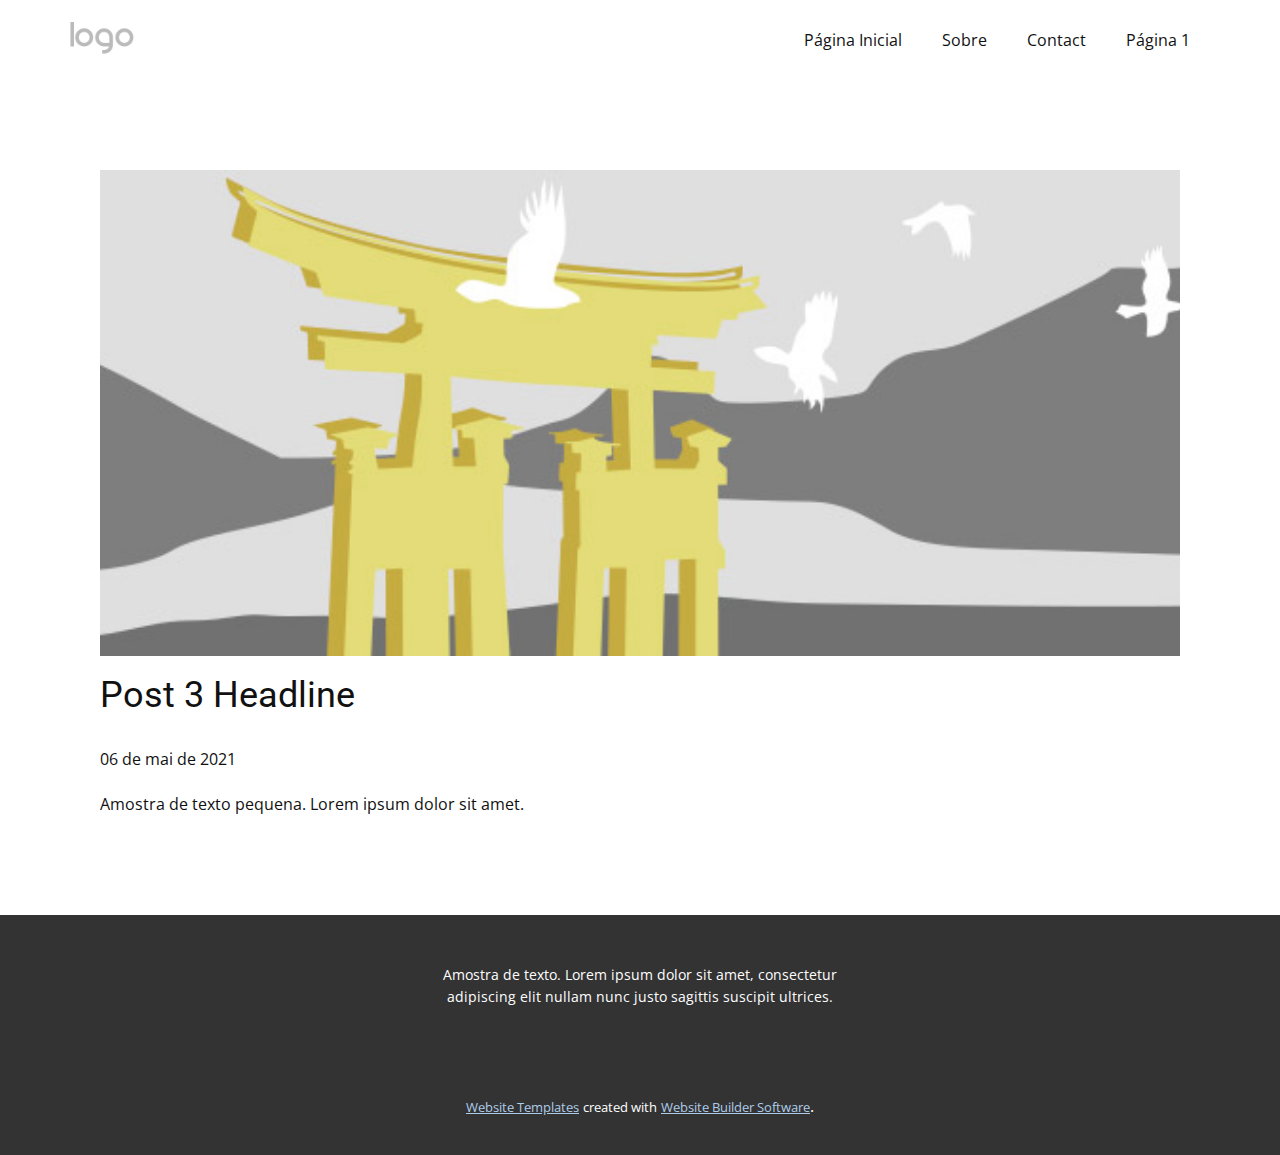
<file: blog/post-2.html>
<!doctype html>
<html style="font-size: 16px;"><head>
    <meta name="viewport" content="width=device-width, initial-scale=1.0">
    <meta charset="utf-8">
    <meta name="keywords" content="Post 1 Headline">
    <meta name="description" content="">
    <meta name="page_type" content="np-template-header-footer-from-plugin">
    <title>Post 3 Headline</title>
    <link rel="stylesheet" href="../nicepage.css" media="screen">
<link rel="stylesheet" href="../Post-Template.css" media="screen">
    <script class="u-script" type="text/javascript" src="../jquery.js" defer=""></script>
    <script class="u-script" type="text/javascript" src="../nicepage.js" defer=""></script>
    <meta name="generator" content="Nicepage 3.14.0, nicepage.com">
    <link id="u-theme-google-font" rel="stylesheet" href="https://fonts.googleapis.com/css?family=Roboto:100,100i,300,300i,400,400i,500,500i,700,700i,900,900i|Open+Sans:300,300i,400,400i,600,600i,700,700i,800,800i">
    
    
    <script type="application/ld+json">{
		"@context": "http://schema.org",
		"@type": "Organization",
		"name": "",
		"url": "index.html",
		"logo": "images/default-logo.png"
}</script>
    <meta property="og:title" content="Post Template">
    <meta property="og:type" content="website">
    <meta name="theme-color" content="#478ac9">
    <link rel="canonical" href="../index.html">
    <meta property="og:url" content="index.html">
  </head>
  <body class="u-body"><header class="u-clearfix u-header u-header" id="sec-a6da"><div class="u-clearfix u-sheet u-valign-middle u-sheet-1">
        <a href="https://nicepage.com" class="u-image u-logo u-image-1">
          <img src="../images/default-logo.png" class="u-logo-image u-logo-image-1">
        </a>
        <nav class="u-menu u-menu-dropdown u-offcanvas u-menu-1">
          <div class="menu-collapse" style="font-size: 1rem; letter-spacing: 0px;">
            <a class="u-button-style u-custom-left-right-menu-spacing u-custom-padding-bottom u-custom-top-bottom-menu-spacing u-nav-link u-text-active-palette-1-base u-text-hover-palette-2-base" href="#">
              <svg><use xmlns:xlink="http://www.w3.org/1999/xlink" xlink:href="#menu-hamburger"></use></svg>
              <svg version="1.1" xmlns="http://www.w3.org/2000/svg" xmlns:xlink="http://www.w3.org/1999/xlink"><defs><symbol id="menu-hamburger" viewBox="0 0 16 16" style="width: 16px; height: 16px;"><rect y="1" width="16" height="2"></rect><rect y="7" width="16" height="2"></rect><rect y="13" width="16" height="2"></rect>
</symbol>
</defs></svg>
            </a>
          </div>
          <div class="u-nav-container">
            <ul class="u-nav u-unstyled u-nav-1"><li class="u-nav-item"><a class="u-button-style u-nav-link u-text-active-palette-1-base u-text-hover-palette-2-base" href="../Página-Inicial.html" style="padding: 10px 20px;">Página Inicial</a>
</li><li class="u-nav-item"><a class="u-button-style u-nav-link u-text-active-palette-1-base u-text-hover-palette-2-base" href="../Sobre.html" style="padding: 10px 20px;">Sobre</a>
</li><li class="u-nav-item"><a class="u-button-style u-nav-link u-text-active-palette-1-base u-text-hover-palette-2-base" href="../Contact.html" style="padding: 10px 20px;">Contact</a>
</li><li class="u-nav-item"><a class="u-button-style u-nav-link u-text-active-palette-1-base u-text-hover-palette-2-base" href="../Página-1.html" style="padding: 10px 20px;">Página 1</a>
</li></ul>
          </div>
          <div class="u-nav-container-collapse">
            <div class="u-black u-container-style u-inner-container-layout u-opacity u-opacity-95 u-sidenav">
              <div class="u-sidenav-overflow">
                <div class="u-menu-close"></div>
                <ul class="u-align-center u-nav u-popupmenu-items u-unstyled u-nav-2"><li class="u-nav-item"><a class="u-button-style u-nav-link" href="../Página-Inicial.html">Página Inicial</a>
</li><li class="u-nav-item"><a class="u-button-style u-nav-link" href="../Sobre.html">Sobre</a>
</li><li class="u-nav-item"><a class="u-button-style u-nav-link" href="../Contact.html">Contact</a>
</li><li class="u-nav-item"><a class="u-button-style u-nav-link" href="../Página-1.html">Página 1</a>
</li></ul>
              </div>
            </div>
            <div class="u-black u-menu-overlay u-opacity u-opacity-70"></div>
          </div>
        </nav>
      </div></header>
    <section class="u-align-center u-clearfix u-section-1" id="sec-6dba">
      <div class="u-clearfix u-sheet u-valign-middle-md u-valign-middle-sm u-valign-middle-xs u-sheet-1"><!--post_details--><!--post_details_options_json--><!--{"source":""}--><!--/post_details_options_json--><!--blog_post-->
        <div class="u-container-style u-expanded-width u-post-details u-post-details-1">
          <div class="u-container-layout u-valign-middle u-container-layout-1"><!--blog_post_image-->
            <img alt="" class="u-blog-control u-expanded-width u-image u-image-default u-image-1" src="[data-uri]"><!--/blog_post_image--><!--blog_post_header-->
            <h2 class="u-blog-control u-text u-text-1">Post 3 Headline</h2><!--/blog_post_header--><!--blog_post_metadata-->
            <div class="u-blog-control u-metadata u-metadata-1"><!--blog_post_metadata_date-->
              <span class="u-meta-date u-meta-icon">06 de mai de 2021</span><!--/blog_post_metadata_date--><!--blog_post_metadata_category-->
              <!--/blog_post_metadata_category--><!--blog_post_metadata_comments-->
              <!--/blog_post_metadata_comments-->
            </div><!--/blog_post_metadata--><!--blog_post_content-->
            <div class="u-align-justify u-blog-control u-post-content u-text u-text-2 fr-view">
  Amostra de texto pequena. Lorem ipsum dolor sit amet.
  </div><!--/blog_post_content-->
          </div>
        </div><!--/blog_post--><!--/post_details-->
      </div>
    </section>
    
    
    <footer class="u-align-center u-clearfix u-footer u-grey-80 u-footer" id="sec-dde7"><div class="u-clearfix u-sheet u-sheet-1">
        <p class="u-small-text u-text u-text-variant u-text-1">Amostra de texto. Lorem ipsum dolor sit amet, consectetur adipiscing elit nullam nunc justo sagittis suscipit ultrices.</p>
      </div></footer>
    <section class="u-backlink u-clearfix u-grey-80">
      <a class="u-link" href="https://nicepage.com/website-templates" target="_blank">
        <span>Website Templates</span>
      </a>
      <p class="u-text">
        <span>created with</span>
      </p>
      <a class="u-link" href="https://nicepage.com/" target="_blank">
        <span>Website Builder Software</span>
      </a>. 
    </section>
  
</body></html>
</file>
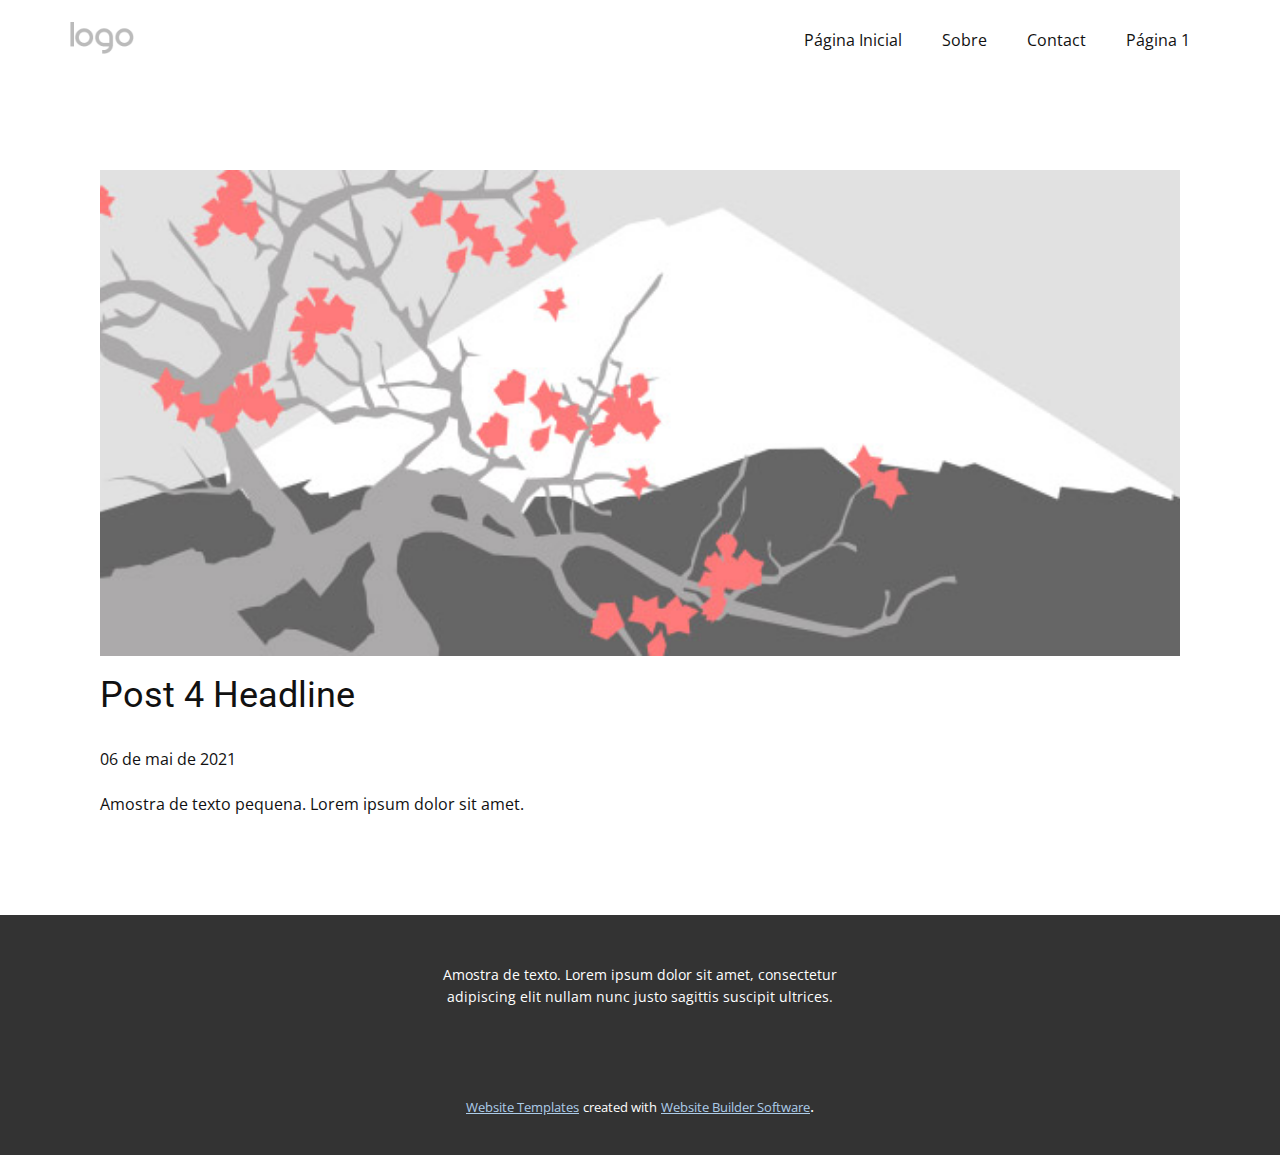
<file: blog/post-3.html>
<!doctype html>
<html style="font-size: 16px;"><head>
    <meta name="viewport" content="width=device-width, initial-scale=1.0">
    <meta charset="utf-8">
    <meta name="keywords" content="Post 1 Headline">
    <meta name="description" content="">
    <meta name="page_type" content="np-template-header-footer-from-plugin">
    <title>Post 4 Headline</title>
    <link rel="stylesheet" href="../nicepage.css" media="screen">
<link rel="stylesheet" href="../Post-Template.css" media="screen">
    <script class="u-script" type="text/javascript" src="../jquery.js" defer=""></script>
    <script class="u-script" type="text/javascript" src="../nicepage.js" defer=""></script>
    <meta name="generator" content="Nicepage 3.14.0, nicepage.com">
    <link id="u-theme-google-font" rel="stylesheet" href="https://fonts.googleapis.com/css?family=Roboto:100,100i,300,300i,400,400i,500,500i,700,700i,900,900i|Open+Sans:300,300i,400,400i,600,600i,700,700i,800,800i">
    
    
    <script type="application/ld+json">{
		"@context": "http://schema.org",
		"@type": "Organization",
		"name": "",
		"url": "index.html",
		"logo": "images/default-logo.png"
}</script>
    <meta property="og:title" content="Post Template">
    <meta property="og:type" content="website">
    <meta name="theme-color" content="#478ac9">
    <link rel="canonical" href="../index.html">
    <meta property="og:url" content="index.html">
  </head>
  <body class="u-body"><header class="u-clearfix u-header u-header" id="sec-a6da"><div class="u-clearfix u-sheet u-valign-middle u-sheet-1">
        <a href="https://nicepage.com" class="u-image u-logo u-image-1">
          <img src="../images/default-logo.png" class="u-logo-image u-logo-image-1">
        </a>
        <nav class="u-menu u-menu-dropdown u-offcanvas u-menu-1">
          <div class="menu-collapse" style="font-size: 1rem; letter-spacing: 0px;">
            <a class="u-button-style u-custom-left-right-menu-spacing u-custom-padding-bottom u-custom-top-bottom-menu-spacing u-nav-link u-text-active-palette-1-base u-text-hover-palette-2-base" href="#">
              <svg><use xmlns:xlink="http://www.w3.org/1999/xlink" xlink:href="#menu-hamburger"></use></svg>
              <svg version="1.1" xmlns="http://www.w3.org/2000/svg" xmlns:xlink="http://www.w3.org/1999/xlink"><defs><symbol id="menu-hamburger" viewBox="0 0 16 16" style="width: 16px; height: 16px;"><rect y="1" width="16" height="2"></rect><rect y="7" width="16" height="2"></rect><rect y="13" width="16" height="2"></rect>
</symbol>
</defs></svg>
            </a>
          </div>
          <div class="u-nav-container">
            <ul class="u-nav u-unstyled u-nav-1"><li class="u-nav-item"><a class="u-button-style u-nav-link u-text-active-palette-1-base u-text-hover-palette-2-base" href="../Página-Inicial.html" style="padding: 10px 20px;">Página Inicial</a>
</li><li class="u-nav-item"><a class="u-button-style u-nav-link u-text-active-palette-1-base u-text-hover-palette-2-base" href="../Sobre.html" style="padding: 10px 20px;">Sobre</a>
</li><li class="u-nav-item"><a class="u-button-style u-nav-link u-text-active-palette-1-base u-text-hover-palette-2-base" href="../Contact.html" style="padding: 10px 20px;">Contact</a>
</li><li class="u-nav-item"><a class="u-button-style u-nav-link u-text-active-palette-1-base u-text-hover-palette-2-base" href="../Página-1.html" style="padding: 10px 20px;">Página 1</a>
</li></ul>
          </div>
          <div class="u-nav-container-collapse">
            <div class="u-black u-container-style u-inner-container-layout u-opacity u-opacity-95 u-sidenav">
              <div class="u-sidenav-overflow">
                <div class="u-menu-close"></div>
                <ul class="u-align-center u-nav u-popupmenu-items u-unstyled u-nav-2"><li class="u-nav-item"><a class="u-button-style u-nav-link" href="../Página-Inicial.html">Página Inicial</a>
</li><li class="u-nav-item"><a class="u-button-style u-nav-link" href="../Sobre.html">Sobre</a>
</li><li class="u-nav-item"><a class="u-button-style u-nav-link" href="../Contact.html">Contact</a>
</li><li class="u-nav-item"><a class="u-button-style u-nav-link" href="../Página-1.html">Página 1</a>
</li></ul>
              </div>
            </div>
            <div class="u-black u-menu-overlay u-opacity u-opacity-70"></div>
          </div>
        </nav>
      </div></header>
    <section class="u-align-center u-clearfix u-section-1" id="sec-6dba">
      <div class="u-clearfix u-sheet u-valign-middle-md u-valign-middle-sm u-valign-middle-xs u-sheet-1"><!--post_details--><!--post_details_options_json--><!--{"source":""}--><!--/post_details_options_json--><!--blog_post-->
        <div class="u-container-style u-expanded-width u-post-details u-post-details-1">
          <div class="u-container-layout u-valign-middle u-container-layout-1"><!--blog_post_image-->
            <img alt="" class="u-blog-control u-expanded-width u-image u-image-default u-image-1" src="[data-uri]"><!--/blog_post_image--><!--blog_post_header-->
            <h2 class="u-blog-control u-text u-text-1">Post 4 Headline</h2><!--/blog_post_header--><!--blog_post_metadata-->
            <div class="u-blog-control u-metadata u-metadata-1"><!--blog_post_metadata_date-->
              <span class="u-meta-date u-meta-icon">06 de mai de 2021</span><!--/blog_post_metadata_date--><!--blog_post_metadata_category-->
              <!--/blog_post_metadata_category--><!--blog_post_metadata_comments-->
              <!--/blog_post_metadata_comments-->
            </div><!--/blog_post_metadata--><!--blog_post_content-->
            <div class="u-align-justify u-blog-control u-post-content u-text u-text-2 fr-view">
  Amostra de texto pequena. Lorem ipsum dolor sit amet.
  </div><!--/blog_post_content-->
          </div>
        </div><!--/blog_post--><!--/post_details-->
      </div>
    </section>
    
    
    <footer class="u-align-center u-clearfix u-footer u-grey-80 u-footer" id="sec-dde7"><div class="u-clearfix u-sheet u-sheet-1">
        <p class="u-small-text u-text u-text-variant u-text-1">Amostra de texto. Lorem ipsum dolor sit amet, consectetur adipiscing elit nullam nunc justo sagittis suscipit ultrices.</p>
      </div></footer>
    <section class="u-backlink u-clearfix u-grey-80">
      <a class="u-link" href="https://nicepage.com/website-templates" target="_blank">
        <span>Website Templates</span>
      </a>
      <p class="u-text">
        <span>created with</span>
      </p>
      <a class="u-link" href="https://nicepage.com/" target="_blank">
        <span>Website Builder Software</span>
      </a>. 
    </section>
  
</body></html>
</file>
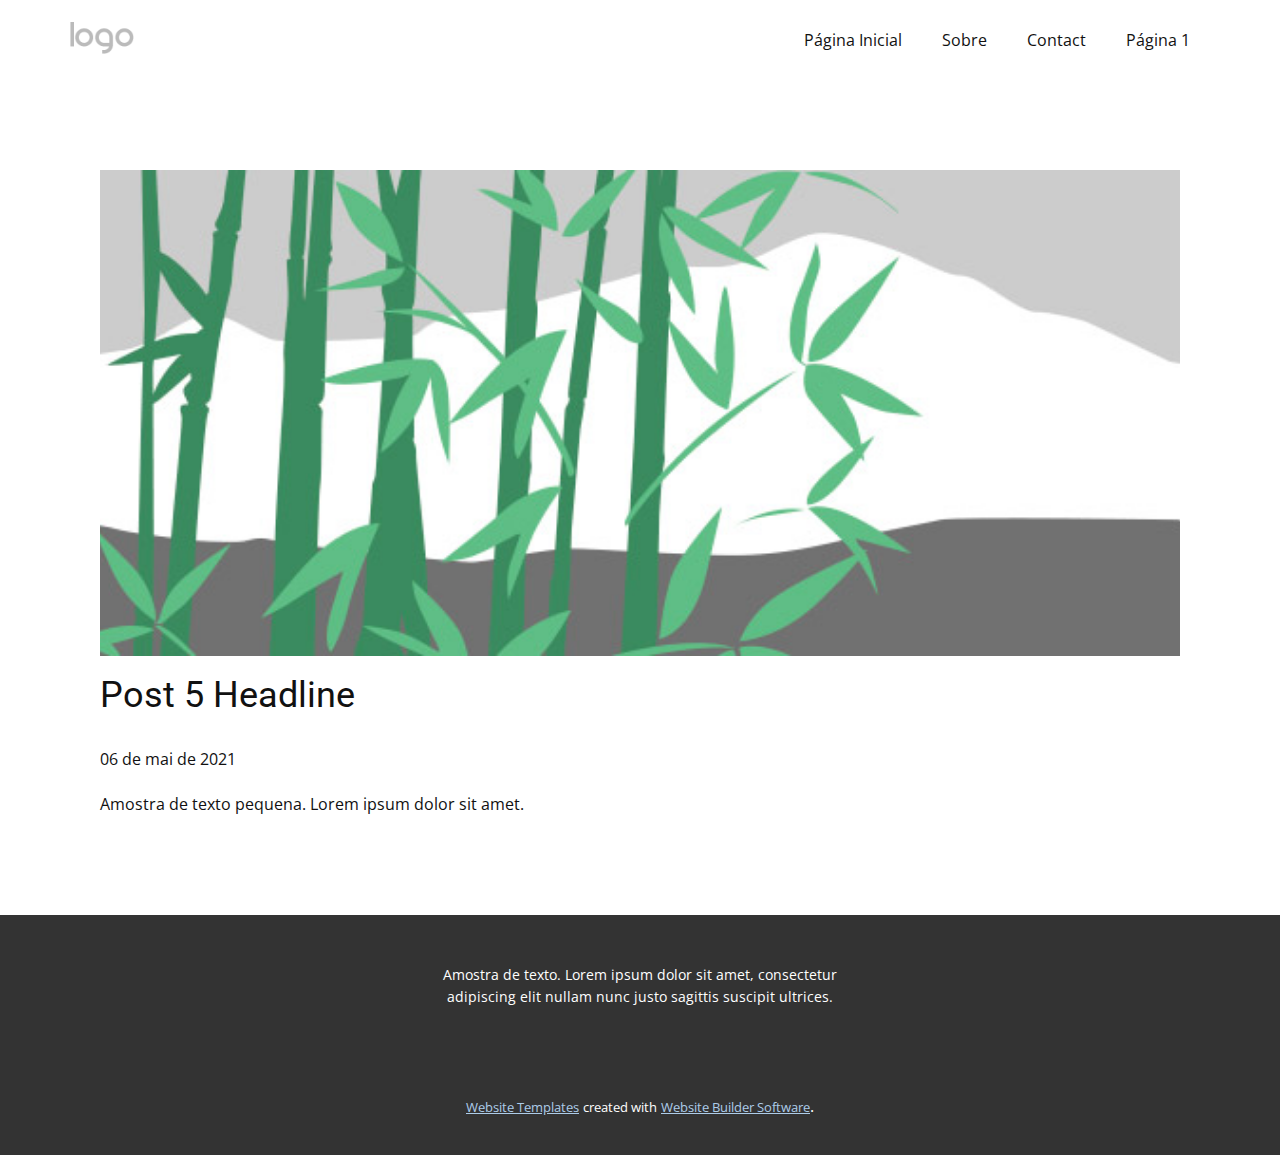
<file: blog/post-4.html>
<!doctype html>
<html style="font-size: 16px;"><head>
    <meta name="viewport" content="width=device-width, initial-scale=1.0">
    <meta charset="utf-8">
    <meta name="keywords" content="Post 1 Headline">
    <meta name="description" content="">
    <meta name="page_type" content="np-template-header-footer-from-plugin">
    <title>Post 5 Headline</title>
    <link rel="stylesheet" href="../nicepage.css" media="screen">
<link rel="stylesheet" href="../Post-Template.css" media="screen">
    <script class="u-script" type="text/javascript" src="../jquery.js" defer=""></script>
    <script class="u-script" type="text/javascript" src="../nicepage.js" defer=""></script>
    <meta name="generator" content="Nicepage 3.14.0, nicepage.com">
    <link id="u-theme-google-font" rel="stylesheet" href="https://fonts.googleapis.com/css?family=Roboto:100,100i,300,300i,400,400i,500,500i,700,700i,900,900i|Open+Sans:300,300i,400,400i,600,600i,700,700i,800,800i">
    
    
    <script type="application/ld+json">{
		"@context": "http://schema.org",
		"@type": "Organization",
		"name": "",
		"url": "index.html",
		"logo": "images/default-logo.png"
}</script>
    <meta property="og:title" content="Post Template">
    <meta property="og:type" content="website">
    <meta name="theme-color" content="#478ac9">
    <link rel="canonical" href="../index.html">
    <meta property="og:url" content="index.html">
  </head>
  <body class="u-body"><header class="u-clearfix u-header u-header" id="sec-a6da"><div class="u-clearfix u-sheet u-valign-middle u-sheet-1">
        <a href="https://nicepage.com" class="u-image u-logo u-image-1">
          <img src="../images/default-logo.png" class="u-logo-image u-logo-image-1">
        </a>
        <nav class="u-menu u-menu-dropdown u-offcanvas u-menu-1">
          <div class="menu-collapse" style="font-size: 1rem; letter-spacing: 0px;">
            <a class="u-button-style u-custom-left-right-menu-spacing u-custom-padding-bottom u-custom-top-bottom-menu-spacing u-nav-link u-text-active-palette-1-base u-text-hover-palette-2-base" href="#">
              <svg><use xmlns:xlink="http://www.w3.org/1999/xlink" xlink:href="#menu-hamburger"></use></svg>
              <svg version="1.1" xmlns="http://www.w3.org/2000/svg" xmlns:xlink="http://www.w3.org/1999/xlink"><defs><symbol id="menu-hamburger" viewBox="0 0 16 16" style="width: 16px; height: 16px;"><rect y="1" width="16" height="2"></rect><rect y="7" width="16" height="2"></rect><rect y="13" width="16" height="2"></rect>
</symbol>
</defs></svg>
            </a>
          </div>
          <div class="u-nav-container">
            <ul class="u-nav u-unstyled u-nav-1"><li class="u-nav-item"><a class="u-button-style u-nav-link u-text-active-palette-1-base u-text-hover-palette-2-base" href="../Página-Inicial.html" style="padding: 10px 20px;">Página Inicial</a>
</li><li class="u-nav-item"><a class="u-button-style u-nav-link u-text-active-palette-1-base u-text-hover-palette-2-base" href="../Sobre.html" style="padding: 10px 20px;">Sobre</a>
</li><li class="u-nav-item"><a class="u-button-style u-nav-link u-text-active-palette-1-base u-text-hover-palette-2-base" href="../Contact.html" style="padding: 10px 20px;">Contact</a>
</li><li class="u-nav-item"><a class="u-button-style u-nav-link u-text-active-palette-1-base u-text-hover-palette-2-base" href="../Página-1.html" style="padding: 10px 20px;">Página 1</a>
</li></ul>
          </div>
          <div class="u-nav-container-collapse">
            <div class="u-black u-container-style u-inner-container-layout u-opacity u-opacity-95 u-sidenav">
              <div class="u-sidenav-overflow">
                <div class="u-menu-close"></div>
                <ul class="u-align-center u-nav u-popupmenu-items u-unstyled u-nav-2"><li class="u-nav-item"><a class="u-button-style u-nav-link" href="../Página-Inicial.html">Página Inicial</a>
</li><li class="u-nav-item"><a class="u-button-style u-nav-link" href="../Sobre.html">Sobre</a>
</li><li class="u-nav-item"><a class="u-button-style u-nav-link" href="../Contact.html">Contact</a>
</li><li class="u-nav-item"><a class="u-button-style u-nav-link" href="../Página-1.html">Página 1</a>
</li></ul>
              </div>
            </div>
            <div class="u-black u-menu-overlay u-opacity u-opacity-70"></div>
          </div>
        </nav>
      </div></header>
    <section class="u-align-center u-clearfix u-section-1" id="sec-6dba">
      <div class="u-clearfix u-sheet u-valign-middle-md u-valign-middle-sm u-valign-middle-xs u-sheet-1"><!--post_details--><!--post_details_options_json--><!--{"source":""}--><!--/post_details_options_json--><!--blog_post-->
        <div class="u-container-style u-expanded-width u-post-details u-post-details-1">
          <div class="u-container-layout u-valign-middle u-container-layout-1"><!--blog_post_image-->
            <img alt="" class="u-blog-control u-expanded-width u-image u-image-default u-image-1" src="[data-uri]"><!--/blog_post_image--><!--blog_post_header-->
            <h2 class="u-blog-control u-text u-text-1">Post 5 Headline</h2><!--/blog_post_header--><!--blog_post_metadata-->
            <div class="u-blog-control u-metadata u-metadata-1"><!--blog_post_metadata_date-->
              <span class="u-meta-date u-meta-icon">06 de mai de 2021</span><!--/blog_post_metadata_date--><!--blog_post_metadata_category-->
              <!--/blog_post_metadata_category--><!--blog_post_metadata_comments-->
              <!--/blog_post_metadata_comments-->
            </div><!--/blog_post_metadata--><!--blog_post_content-->
            <div class="u-align-justify u-blog-control u-post-content u-text u-text-2 fr-view">
  Amostra de texto pequena. Lorem ipsum dolor sit amet.
  </div><!--/blog_post_content-->
          </div>
        </div><!--/blog_post--><!--/post_details-->
      </div>
    </section>
    
    
    <footer class="u-align-center u-clearfix u-footer u-grey-80 u-footer" id="sec-dde7"><div class="u-clearfix u-sheet u-sheet-1">
        <p class="u-small-text u-text u-text-variant u-text-1">Amostra de texto. Lorem ipsum dolor sit amet, consectetur adipiscing elit nullam nunc justo sagittis suscipit ultrices.</p>
      </div></footer>
    <section class="u-backlink u-clearfix u-grey-80">
      <a class="u-link" href="https://nicepage.com/website-templates" target="_blank">
        <span>Website Templates</span>
      </a>
      <p class="u-text">
        <span>created with</span>
      </p>
      <a class="u-link" href="https://nicepage.com/" target="_blank">
        <span>Website Builder Software</span>
      </a>. 
    </section>
  
</body></html>
</file>
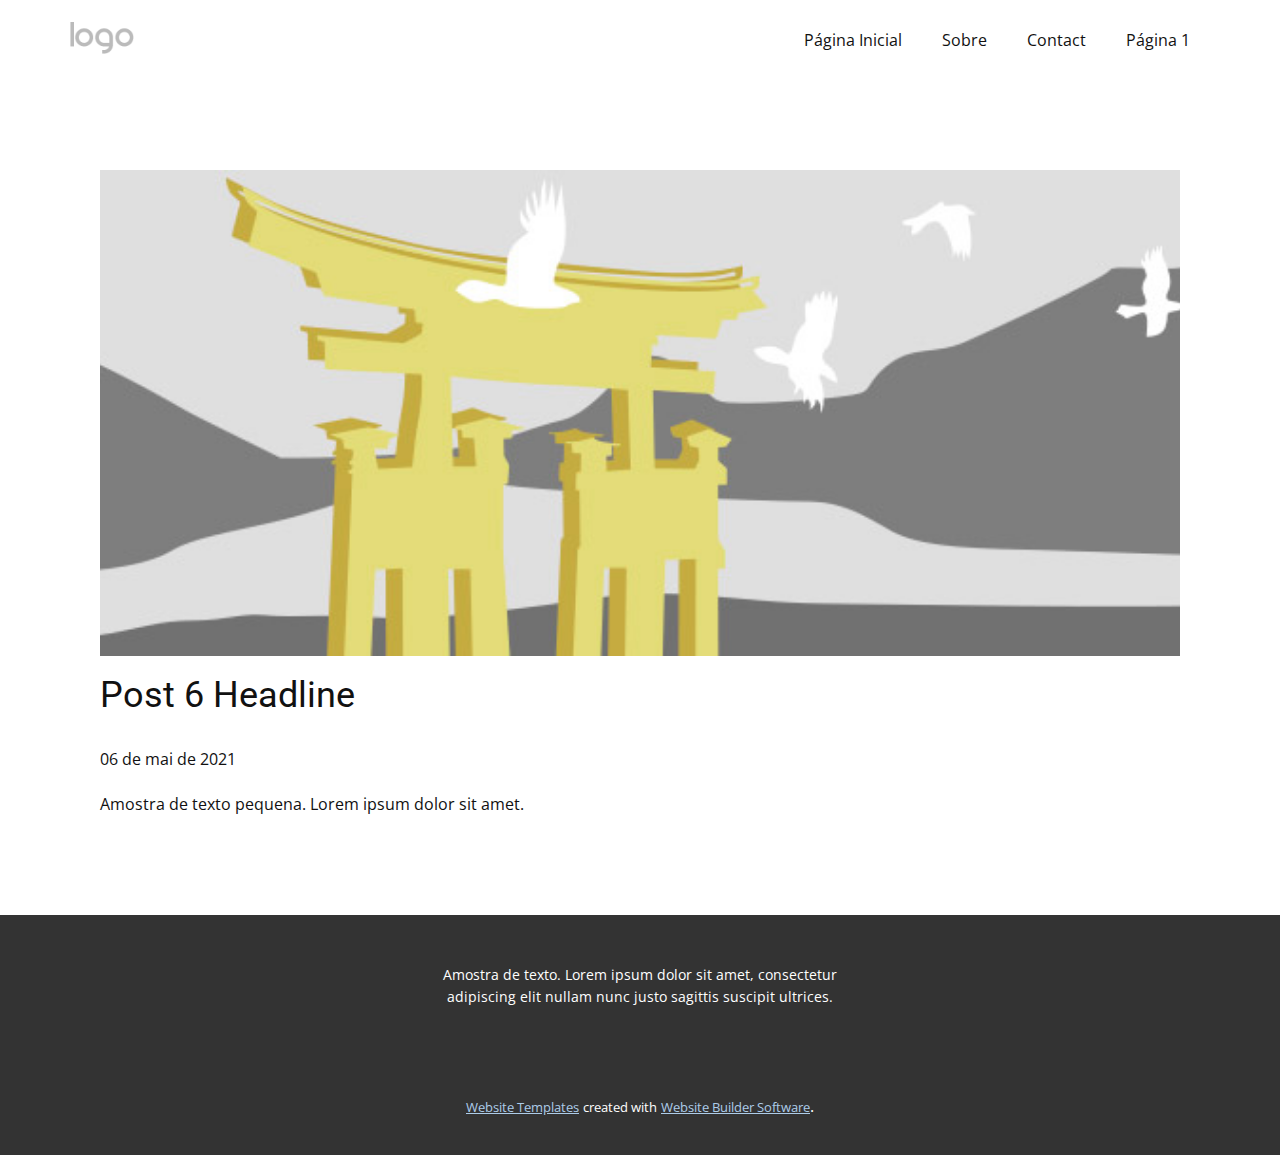
<file: blog/post-5.html>
<!doctype html>
<html style="font-size: 16px;"><head>
    <meta name="viewport" content="width=device-width, initial-scale=1.0">
    <meta charset="utf-8">
    <meta name="keywords" content="Post 1 Headline">
    <meta name="description" content="">
    <meta name="page_type" content="np-template-header-footer-from-plugin">
    <title>Post 6 Headline</title>
    <link rel="stylesheet" href="../nicepage.css" media="screen">
<link rel="stylesheet" href="../Post-Template.css" media="screen">
    <script class="u-script" type="text/javascript" src="../jquery.js" defer=""></script>
    <script class="u-script" type="text/javascript" src="../nicepage.js" defer=""></script>
    <meta name="generator" content="Nicepage 3.14.0, nicepage.com">
    <link id="u-theme-google-font" rel="stylesheet" href="https://fonts.googleapis.com/css?family=Roboto:100,100i,300,300i,400,400i,500,500i,700,700i,900,900i|Open+Sans:300,300i,400,400i,600,600i,700,700i,800,800i">
    
    
    <script type="application/ld+json">{
		"@context": "http://schema.org",
		"@type": "Organization",
		"name": "",
		"url": "index.html",
		"logo": "images/default-logo.png"
}</script>
    <meta property="og:title" content="Post Template">
    <meta property="og:type" content="website">
    <meta name="theme-color" content="#478ac9">
    <link rel="canonical" href="../index.html">
    <meta property="og:url" content="index.html">
  </head>
  <body class="u-body"><header class="u-clearfix u-header u-header" id="sec-a6da"><div class="u-clearfix u-sheet u-valign-middle u-sheet-1">
        <a href="https://nicepage.com" class="u-image u-logo u-image-1">
          <img src="../images/default-logo.png" class="u-logo-image u-logo-image-1">
        </a>
        <nav class="u-menu u-menu-dropdown u-offcanvas u-menu-1">
          <div class="menu-collapse" style="font-size: 1rem; letter-spacing: 0px;">
            <a class="u-button-style u-custom-left-right-menu-spacing u-custom-padding-bottom u-custom-top-bottom-menu-spacing u-nav-link u-text-active-palette-1-base u-text-hover-palette-2-base" href="#">
              <svg><use xmlns:xlink="http://www.w3.org/1999/xlink" xlink:href="#menu-hamburger"></use></svg>
              <svg version="1.1" xmlns="http://www.w3.org/2000/svg" xmlns:xlink="http://www.w3.org/1999/xlink"><defs><symbol id="menu-hamburger" viewBox="0 0 16 16" style="width: 16px; height: 16px;"><rect y="1" width="16" height="2"></rect><rect y="7" width="16" height="2"></rect><rect y="13" width="16" height="2"></rect>
</symbol>
</defs></svg>
            </a>
          </div>
          <div class="u-nav-container">
            <ul class="u-nav u-unstyled u-nav-1"><li class="u-nav-item"><a class="u-button-style u-nav-link u-text-active-palette-1-base u-text-hover-palette-2-base" href="../Página-Inicial.html" style="padding: 10px 20px;">Página Inicial</a>
</li><li class="u-nav-item"><a class="u-button-style u-nav-link u-text-active-palette-1-base u-text-hover-palette-2-base" href="../Sobre.html" style="padding: 10px 20px;">Sobre</a>
</li><li class="u-nav-item"><a class="u-button-style u-nav-link u-text-active-palette-1-base u-text-hover-palette-2-base" href="../Contact.html" style="padding: 10px 20px;">Contact</a>
</li><li class="u-nav-item"><a class="u-button-style u-nav-link u-text-active-palette-1-base u-text-hover-palette-2-base" href="../Página-1.html" style="padding: 10px 20px;">Página 1</a>
</li></ul>
          </div>
          <div class="u-nav-container-collapse">
            <div class="u-black u-container-style u-inner-container-layout u-opacity u-opacity-95 u-sidenav">
              <div class="u-sidenav-overflow">
                <div class="u-menu-close"></div>
                <ul class="u-align-center u-nav u-popupmenu-items u-unstyled u-nav-2"><li class="u-nav-item"><a class="u-button-style u-nav-link" href="../Página-Inicial.html">Página Inicial</a>
</li><li class="u-nav-item"><a class="u-button-style u-nav-link" href="../Sobre.html">Sobre</a>
</li><li class="u-nav-item"><a class="u-button-style u-nav-link" href="../Contact.html">Contact</a>
</li><li class="u-nav-item"><a class="u-button-style u-nav-link" href="../Página-1.html">Página 1</a>
</li></ul>
              </div>
            </div>
            <div class="u-black u-menu-overlay u-opacity u-opacity-70"></div>
          </div>
        </nav>
      </div></header>
    <section class="u-align-center u-clearfix u-section-1" id="sec-6dba">
      <div class="u-clearfix u-sheet u-valign-middle-md u-valign-middle-sm u-valign-middle-xs u-sheet-1"><!--post_details--><!--post_details_options_json--><!--{"source":""}--><!--/post_details_options_json--><!--blog_post-->
        <div class="u-container-style u-expanded-width u-post-details u-post-details-1">
          <div class="u-container-layout u-valign-middle u-container-layout-1"><!--blog_post_image-->
            <img alt="" class="u-blog-control u-expanded-width u-image u-image-default u-image-1" src="[data-uri]"><!--/blog_post_image--><!--blog_post_header-->
            <h2 class="u-blog-control u-text u-text-1">Post 6 Headline</h2><!--/blog_post_header--><!--blog_post_metadata-->
            <div class="u-blog-control u-metadata u-metadata-1"><!--blog_post_metadata_date-->
              <span class="u-meta-date u-meta-icon">06 de mai de 2021</span><!--/blog_post_metadata_date--><!--blog_post_metadata_category-->
              <!--/blog_post_metadata_category--><!--blog_post_metadata_comments-->
              <!--/blog_post_metadata_comments-->
            </div><!--/blog_post_metadata--><!--blog_post_content-->
            <div class="u-align-justify u-blog-control u-post-content u-text u-text-2 fr-view">
  Amostra de texto pequena. Lorem ipsum dolor sit amet.
  </div><!--/blog_post_content-->
          </div>
        </div><!--/blog_post--><!--/post_details-->
      </div>
    </section>
    
    
    <footer class="u-align-center u-clearfix u-footer u-grey-80 u-footer" id="sec-dde7"><div class="u-clearfix u-sheet u-sheet-1">
        <p class="u-small-text u-text u-text-variant u-text-1">Amostra de texto. Lorem ipsum dolor sit amet, consectetur adipiscing elit nullam nunc justo sagittis suscipit ultrices.</p>
      </div></footer>
    <section class="u-backlink u-clearfix u-grey-80">
      <a class="u-link" href="https://nicepage.com/website-templates" target="_blank">
        <span>Website Templates</span>
      </a>
      <p class="u-text">
        <span>created with</span>
      </p>
      <a class="u-link" href="https://nicepage.com/" target="_blank">
        <span>Website Builder Software</span>
      </a>. 
    </section>
  
</body></html>
</file>
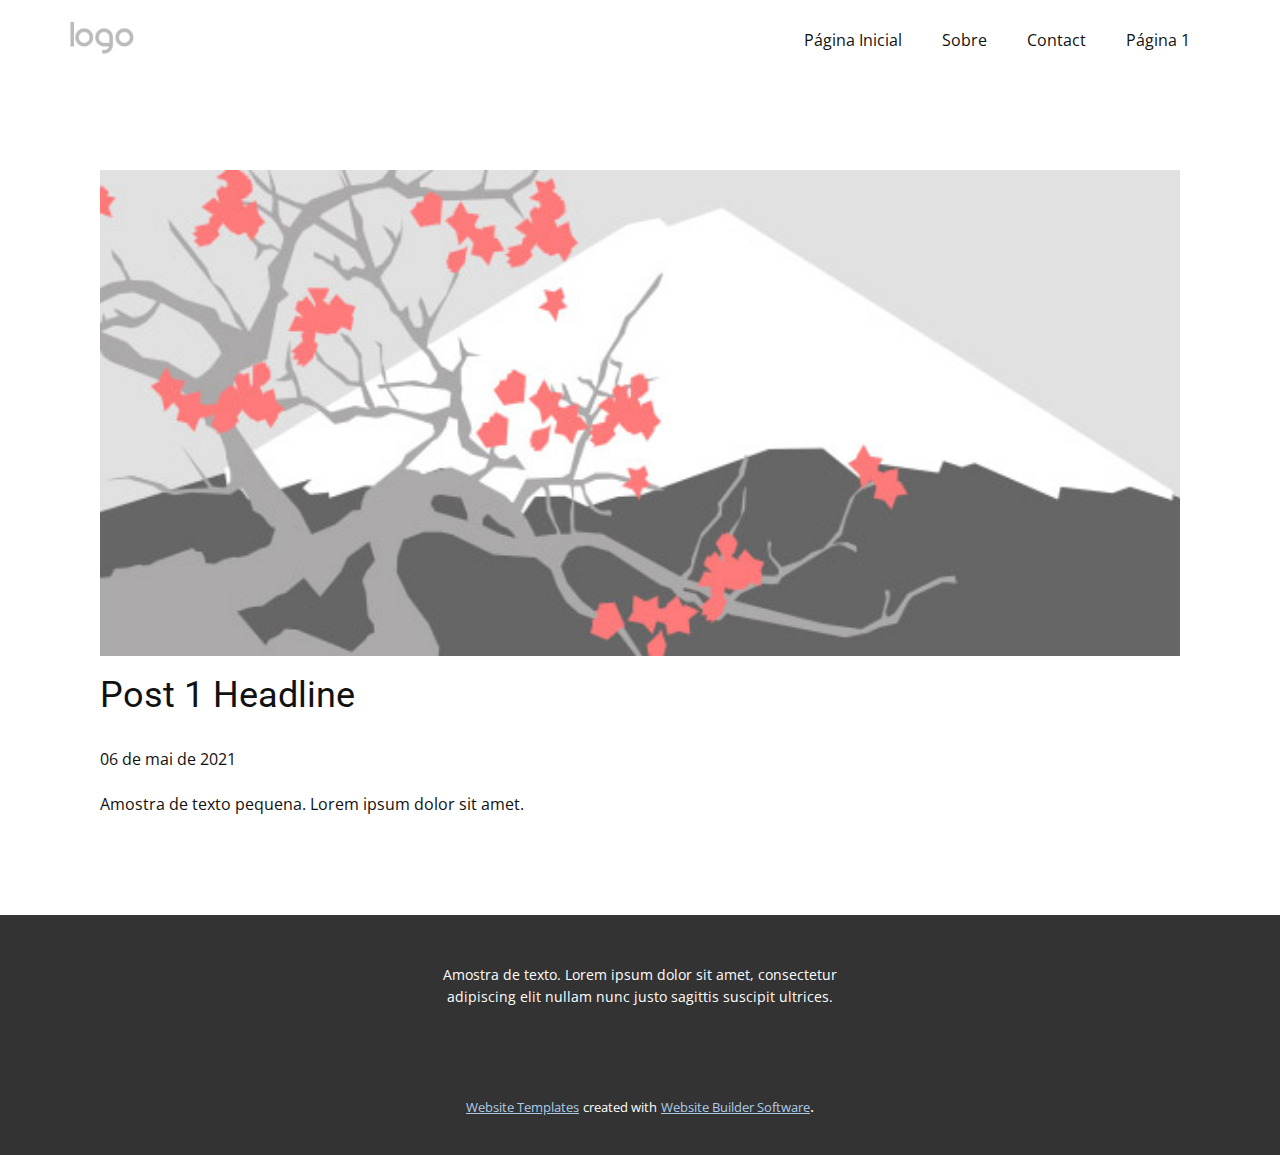
<file: blog/post.html>
<!doctype html>
<html style="font-size: 16px;"><head>
    <meta name="viewport" content="width=device-width, initial-scale=1.0">
    <meta charset="utf-8">
    <meta name="keywords" content="Post 1 Headline">
    <meta name="description" content="">
    <meta name="page_type" content="np-template-header-footer-from-plugin">
    <title>Post 1 Headline</title>
    <link rel="stylesheet" href="../nicepage.css" media="screen">
<link rel="stylesheet" href="../Post-Template.css" media="screen">
    <script class="u-script" type="text/javascript" src="../jquery.js" defer=""></script>
    <script class="u-script" type="text/javascript" src="../nicepage.js" defer=""></script>
    <meta name="generator" content="Nicepage 3.14.0, nicepage.com">
    <link id="u-theme-google-font" rel="stylesheet" href="https://fonts.googleapis.com/css?family=Roboto:100,100i,300,300i,400,400i,500,500i,700,700i,900,900i|Open+Sans:300,300i,400,400i,600,600i,700,700i,800,800i">
    
    
    <script type="application/ld+json">{
		"@context": "http://schema.org",
		"@type": "Organization",
		"name": "",
		"url": "index.html",
		"logo": "images/default-logo.png"
}</script>
    <meta property="og:title" content="Post Template">
    <meta property="og:type" content="website">
    <meta name="theme-color" content="#478ac9">
    <link rel="canonical" href="../index.html">
    <meta property="og:url" content="index.html">
  </head>
  <body class="u-body"><header class="u-clearfix u-header u-header" id="sec-a6da"><div class="u-clearfix u-sheet u-valign-middle u-sheet-1">
        <a href="https://nicepage.com" class="u-image u-logo u-image-1">
          <img src="../images/default-logo.png" class="u-logo-image u-logo-image-1">
        </a>
        <nav class="u-menu u-menu-dropdown u-offcanvas u-menu-1">
          <div class="menu-collapse" style="font-size: 1rem; letter-spacing: 0px;">
            <a class="u-button-style u-custom-left-right-menu-spacing u-custom-padding-bottom u-custom-top-bottom-menu-spacing u-nav-link u-text-active-palette-1-base u-text-hover-palette-2-base" href="#">
              <svg><use xmlns:xlink="http://www.w3.org/1999/xlink" xlink:href="#menu-hamburger"></use></svg>
              <svg version="1.1" xmlns="http://www.w3.org/2000/svg" xmlns:xlink="http://www.w3.org/1999/xlink"><defs><symbol id="menu-hamburger" viewBox="0 0 16 16" style="width: 16px; height: 16px;"><rect y="1" width="16" height="2"></rect><rect y="7" width="16" height="2"></rect><rect y="13" width="16" height="2"></rect>
</symbol>
</defs></svg>
            </a>
          </div>
          <div class="u-nav-container">
            <ul class="u-nav u-unstyled u-nav-1"><li class="u-nav-item"><a class="u-button-style u-nav-link u-text-active-palette-1-base u-text-hover-palette-2-base" href="../Página-Inicial.html" style="padding: 10px 20px;">Página Inicial</a>
</li><li class="u-nav-item"><a class="u-button-style u-nav-link u-text-active-palette-1-base u-text-hover-palette-2-base" href="../Sobre.html" style="padding: 10px 20px;">Sobre</a>
</li><li class="u-nav-item"><a class="u-button-style u-nav-link u-text-active-palette-1-base u-text-hover-palette-2-base" href="../Contact.html" style="padding: 10px 20px;">Contact</a>
</li><li class="u-nav-item"><a class="u-button-style u-nav-link u-text-active-palette-1-base u-text-hover-palette-2-base" href="../Página-1.html" style="padding: 10px 20px;">Página 1</a>
</li></ul>
          </div>
          <div class="u-nav-container-collapse">
            <div class="u-black u-container-style u-inner-container-layout u-opacity u-opacity-95 u-sidenav">
              <div class="u-sidenav-overflow">
                <div class="u-menu-close"></div>
                <ul class="u-align-center u-nav u-popupmenu-items u-unstyled u-nav-2"><li class="u-nav-item"><a class="u-button-style u-nav-link" href="../Página-Inicial.html">Página Inicial</a>
</li><li class="u-nav-item"><a class="u-button-style u-nav-link" href="../Sobre.html">Sobre</a>
</li><li class="u-nav-item"><a class="u-button-style u-nav-link" href="../Contact.html">Contact</a>
</li><li class="u-nav-item"><a class="u-button-style u-nav-link" href="../Página-1.html">Página 1</a>
</li></ul>
              </div>
            </div>
            <div class="u-black u-menu-overlay u-opacity u-opacity-70"></div>
          </div>
        </nav>
      </div></header>
    <section class="u-align-center u-clearfix u-section-1" id="sec-6dba">
      <div class="u-clearfix u-sheet u-valign-middle-md u-valign-middle-sm u-valign-middle-xs u-sheet-1"><!--post_details--><!--post_details_options_json--><!--{"source":""}--><!--/post_details_options_json--><!--blog_post-->
        <div class="u-container-style u-expanded-width u-post-details u-post-details-1">
          <div class="u-container-layout u-valign-middle u-container-layout-1"><!--blog_post_image-->
            <img alt="" class="u-blog-control u-expanded-width u-image u-image-default u-image-1" src="[data-uri]"><!--/blog_post_image--><!--blog_post_header-->
            <h2 class="u-blog-control u-text u-text-1">Post 1 Headline</h2><!--/blog_post_header--><!--blog_post_metadata-->
            <div class="u-blog-control u-metadata u-metadata-1"><!--blog_post_metadata_date-->
              <span class="u-meta-date u-meta-icon">06 de mai de 2021</span><!--/blog_post_metadata_date--><!--blog_post_metadata_category-->
              <!--/blog_post_metadata_category--><!--blog_post_metadata_comments-->
              <!--/blog_post_metadata_comments-->
            </div><!--/blog_post_metadata--><!--blog_post_content-->
            <div class="u-align-justify u-blog-control u-post-content u-text u-text-2 fr-view">
  Amostra de texto pequena. Lorem ipsum dolor sit amet.
  </div><!--/blog_post_content-->
          </div>
        </div><!--/blog_post--><!--/post_details-->
      </div>
    </section>
    
    
    <footer class="u-align-center u-clearfix u-footer u-grey-80 u-footer" id="sec-dde7"><div class="u-clearfix u-sheet u-sheet-1">
        <p class="u-small-text u-text u-text-variant u-text-1">Amostra de texto. Lorem ipsum dolor sit amet, consectetur adipiscing elit nullam nunc justo sagittis suscipit ultrices.</p>
      </div></footer>
    <section class="u-backlink u-clearfix u-grey-80">
      <a class="u-link" href="https://nicepage.com/website-templates" target="_blank">
        <span>Website Templates</span>
      </a>
      <p class="u-text">
        <span>created with</span>
      </p>
      <a class="u-link" href="https://nicepage.com/" target="_blank">
        <span>Website Builder Software</span>
      </a>. 
    </section>
  
</body></html>
</file>
